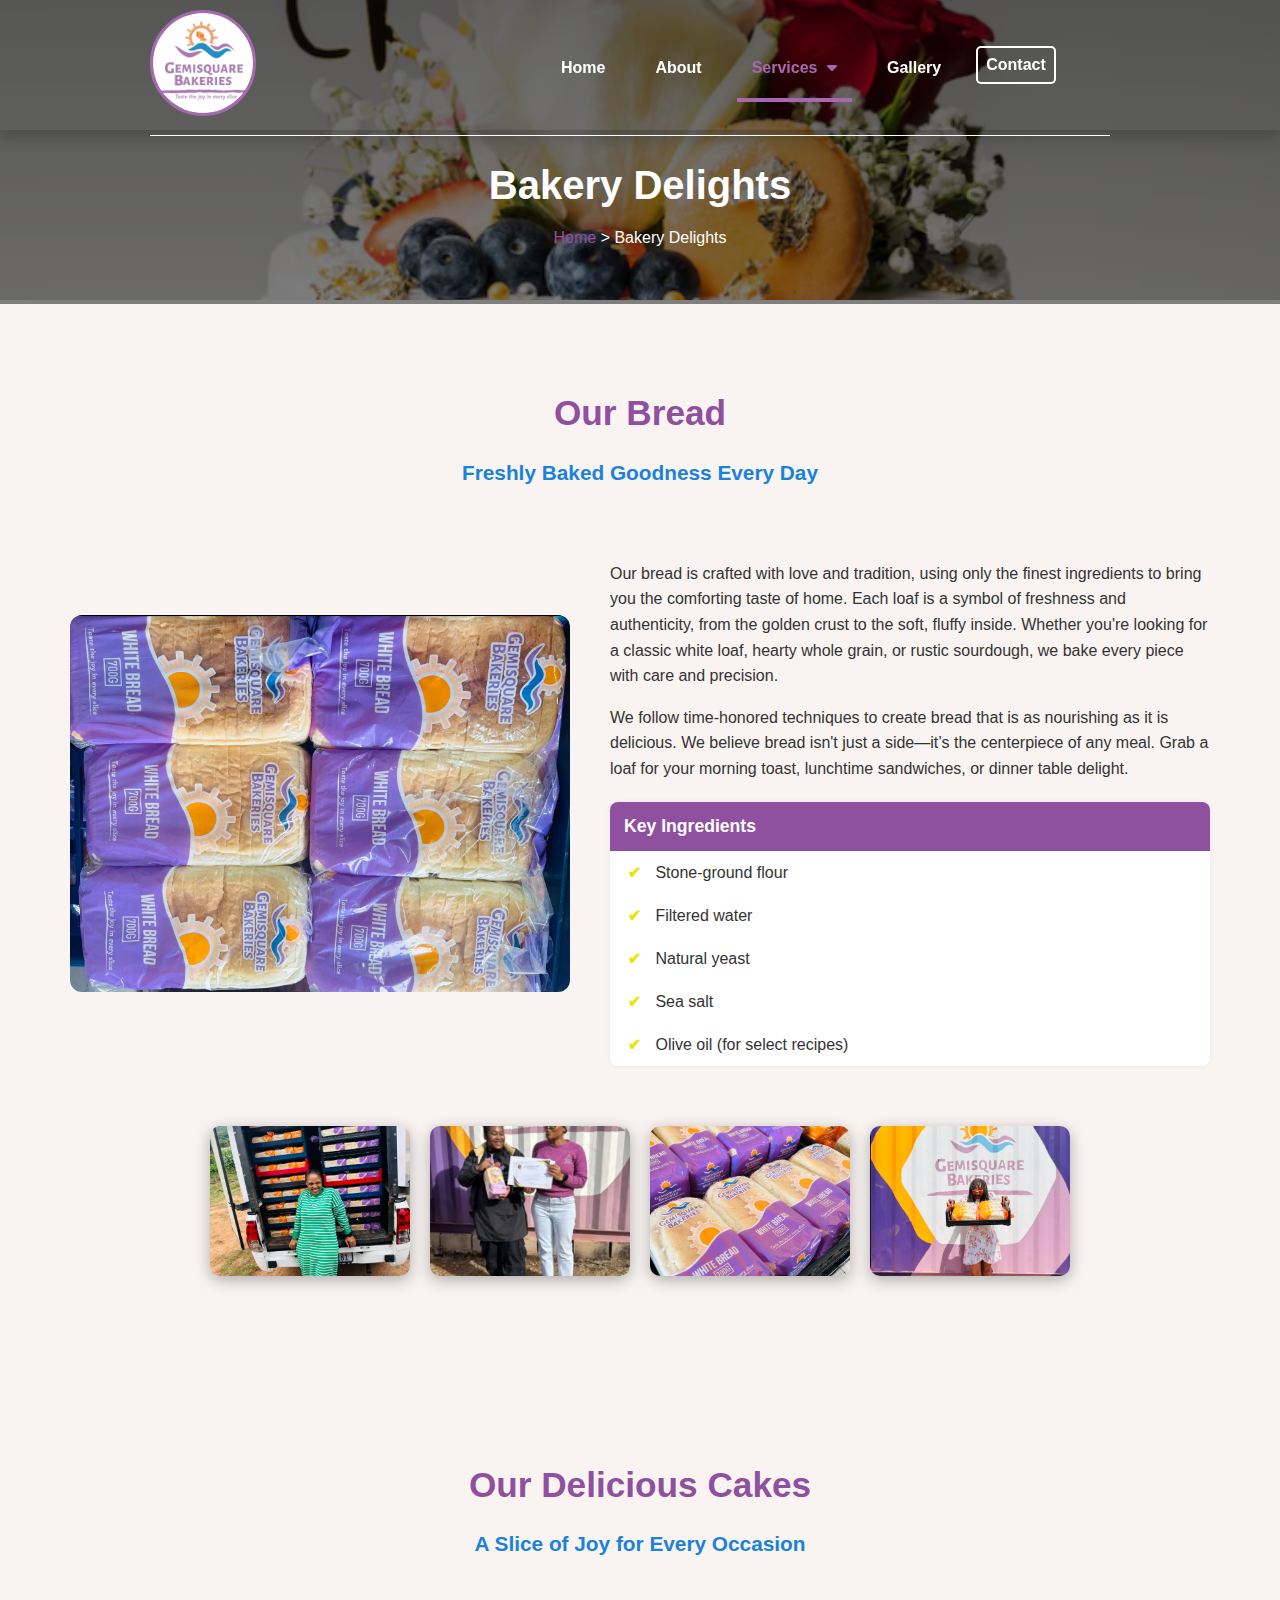
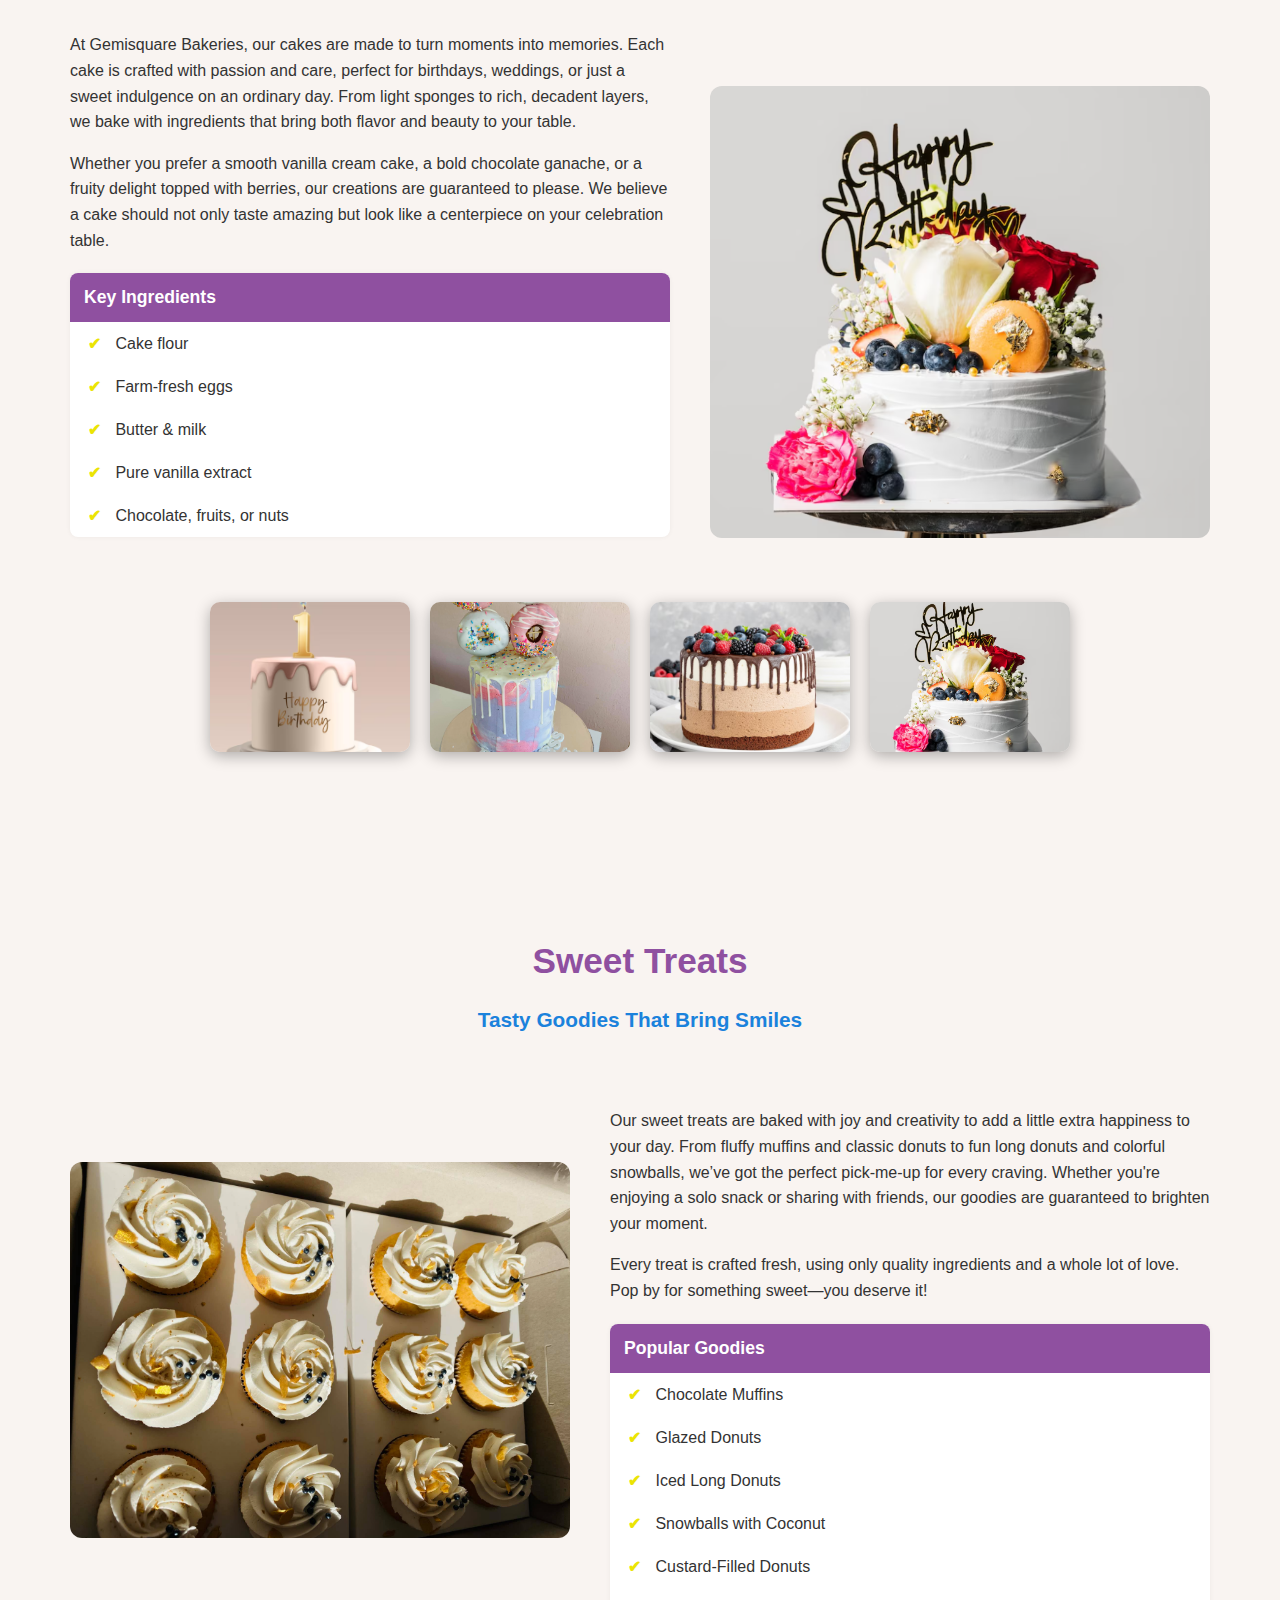
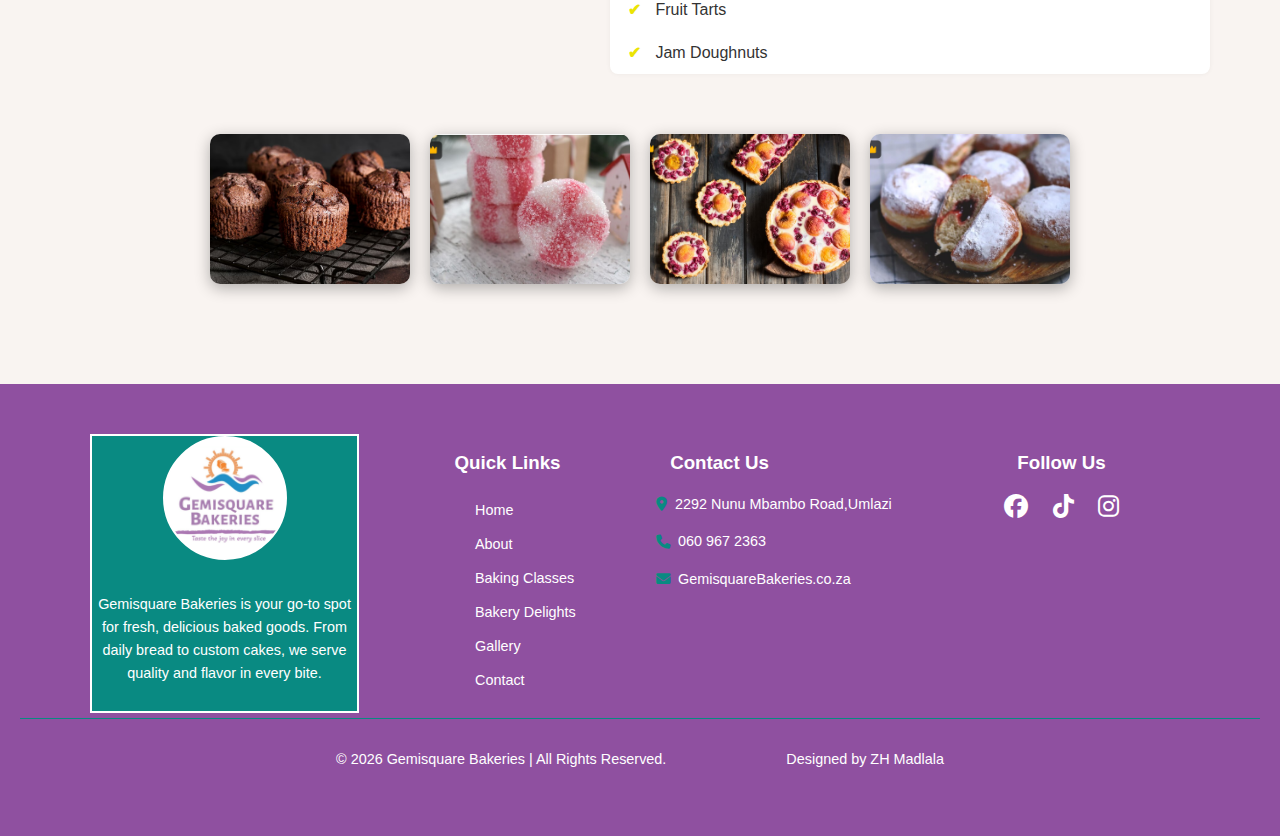
<file: Bakery.html>
<!DOCTYPE html>
<html lang="en">
<head>
    <meta charset="UTF-8">
    <meta name="viewport" content="width=device-width, initial-scale=1.0">
    <link href='https://unpkg.com/boxicons@2.1.4/css/boxicons.min.css' rel='stylesheet'>
    <link rel="stylesheet" href="https://cdnjs.cloudflare.com/ajax/libs/font-awesome/6.4.2/css/all.min.css">
    <title>Gemisquare Bakeries</title>
    <link rel="stylesheet" href="css/Main_Styles.css">
    <link rel="stylesheet" href="css/About.css">
    <link rel="stylesheet" href="css/baker.css">
</head>
<body>
    <!-- Navbar Start --->
    <header>
    <div class="nav-container">
        <div class="logo">
        <img src="img/logo.png" alt="logo" />
        </div>

        <!-- Checkbox hack -->
        <input type="checkbox" id="toggle" class="toggle-checkbox" />
        <label for="toggle" class="burger" id="burger">
        <i class='bx bx-menu'></i>
        </label>

        <nav class="navbar">
        <ul>
            <li><a href="index.html" >Home</a></li>
            <li><a href="About.html">About</a></li>
            <li class="dropdown">
            <a href="#" class="active">Services <i class="fas fa-caret-down"></i></a>
            <div class="dropdown-content">
                <a href="Bakery.html">Bakery Delights</a>
                <a href="Classes.html">Baking Classes</a>
            </div>
            </li>
            <li><a href="Gallery.html">Gallery</a></li>
            <li><a href="Contact.html" id="Contact">Contact</a></li>
        </ul>
        </nav>

        <div class="navbar-line"></div>
    </div>
    </header>
   <!--- Navbar End -->

    <!--Start Landing Page-->
    <div class="landingPage">
        <img src="img/Landing2.png" alt="Bakery Background">
        <h2>Bakery Delights</h2>
        <p><a href="index.html">Home</a> &gt; Bakery Delights</p>
    </div>
    <!--End Landing Page-->

    <!--Bakery Delights-->
    <div class="Bakery_Delights">
    <h2 class="section-title">Our Bread</h2>
    <h4 class="section-subtitle">Freshly Baked Goodness Every Day</h4>

    <div class="bread-section">
        <div class="bread-img">
        <img src="/img/Landing1.png" alt="Fresh bread assortment">
        </div>
        <div class="bread-text">
        <p>
            Our bread is crafted with love and tradition, using only the finest ingredients to bring you the comforting taste of home. 
            Each loaf is a symbol of freshness and authenticity, from the golden crust to the soft, fluffy inside. 
            Whether you're looking for a classic white loaf, hearty whole grain, or rustic sourdough, we bake every piece with care and precision.
        </p>
        <p>
            We follow time-honored techniques to create bread that is as nourishing as it is delicious. We believe bread isn't just a side—it’s the centerpiece of any meal. 
            Grab a loaf for your morning toast, lunchtime sandwiches, or dinner table delight.
        </p>

        <table class="ingredients-table">
        <thead>
            <tr><th>Key Ingredients</th></tr>
        </thead>
        <tbody>
            <tr><td><span class="tick">✔</span> Stone-ground flour</td></tr>
            <tr><td><span class="tick">✔</span> Filtered water</td></tr>
            <tr><td><span class="tick">✔</span> Natural yeast</td></tr>
            <tr><td><span class="tick">✔</span> Sea salt</td></tr>
            <tr><td><span class="tick">✔</span> Olive oil (for select recipes)</td></tr>
        </tbody>
        </table>

        </div>
    </div>

    <div class="bread-gallery">
        <img src="/img/why1.png" alt="Bread 1">
        <img src="/img/why2.png" alt="Bread 2">
        <img src="/img/why3.png" alt="Bread 3">
        <img src="/img/why5.png" alt="Bread 4">
    </div>

    </div>
    <!--Bakery Delights End-->

    <!--Bakery Cakes-->
    <div class="Bakery_Delights">
    <h2 class="section-title">Our Delicious Cakes</h2>
    <h4 class="section-subtitle">A Slice of Joy for Every Occasion</h4>

    <div class="bread-section cake-layout">
        <div class="bread-text">
        <p>
            At Gemisquare Bakeries, our cakes are made to turn moments into memories. Each cake is crafted with passion and care, perfect for birthdays, weddings, or just a sweet indulgence on an ordinary day.
            From light sponges to rich, decadent layers, we bake with ingredients that bring both flavor and beauty to your table.
        </p>
        <p>
            Whether you prefer a smooth vanilla cream cake, a bold chocolate ganache, or a fruity delight topped with berries, our creations are guaranteed to please.
            We believe a cake should not only taste amazing but look like a centerpiece on your celebration table.
        </p>

        <table class="ingredients-table">
            <thead>
            <tr><th>Key Ingredients</th></tr>
            </thead>
            <tbody>
            <tr><td><span class="tick">✔</span> Cake flour</td></tr>
            <tr><td><span class="tick">✔</span> Farm-fresh eggs</td></tr>
            <tr><td><span class="tick">✔</span> Butter & milk</td></tr>
            <tr><td><span class="tick">✔</span> Pure vanilla extract</td></tr>
            <tr><td><span class="tick">✔</span> Chocolate, fruits, or nuts</td></tr>
            </tbody>
        </table>
        </div>

        <div class="bread-img">
        <img src="/img/Landing2.png" alt="Delicious Cakes">
        </div>
    </div>

    <div class="bread-gallery">
        <img src="/img/c1.png" alt="Cake 1">
        <img src="/img/cake2.png" alt="Cake 2">
        <img src="/img/c3.png" alt="Cake 3">
        <img src="/img/Landing2.png" alt="Cake 4">
    </div>
    </div>
    <!--Bakery Cakes End-->

    <!--Bakery Sweet Treats-->
    <div class="Bakery_Delights">
    <h2 class="section-title">Sweet Treats</h2>
    <h4 class="section-subtitle">Tasty Goodies That Bring Smiles</h4>

    <div class="bread-section">
        <div class="bread-img">
        <img src="/img/Landing3.png" alt="Assorted Sweet Treats">
        </div>
        <div class="bread-text">
        <p>
            Our sweet treats are baked with joy and creativity to add a little extra happiness to your day.
            From fluffy muffins and classic donuts to fun long donuts and colorful snowballs, we’ve got the perfect pick-me-up for every craving.
            Whether you're enjoying a solo snack or sharing with friends, our goodies are guaranteed to brighten your moment.
        </p>
        <p>
            Every treat is crafted fresh, using only quality ingredients and a whole lot of love.
            Pop by for something sweet—you deserve it!
        </p>

        <table class="ingredients-table">
            <thead>
            <tr><th>Popular Goodies</th></tr>
            </thead>
            <tbody>
            <tr><td><span class="tick">✔</span> Chocolate Muffins</td></tr>
            <tr><td><span class="tick">✔</span> Glazed Donuts</td></tr>
            <tr><td><span class="tick">✔</span> Iced Long Donuts</td></tr>
            <tr><td><span class="tick">✔</span> Snowballs with Coconut</td></tr>
            <tr><td><span class="tick">✔</span> Custard-Filled Donuts</td></tr>
            <tr><td><span class="tick">✔</span> Fruit Tarts</td></tr>
            <tr><td><span class="tick">✔</span> Jam Doughnuts</td></tr>
            </tbody>
        </table>
        </div>
    </div>

    <div class="bread-gallery">
        <img src="/img/d1.png" alt="Treat 1">
        <img src="/img/d2.png" alt="Treat 2">
        <img src="/img/d3.png" alt="Treat 3">
        <img src="/img/d4.png" alt="Treat 4">
    </div>
    </div>
    <!--Bakery Sweet Treats End-->

<!-- Footer Section Start-->
    <footer class="footer">
        <div class="footer-container">
            <div class="footer-about">
                <img src="img/logo.png" alt="Siphalaphala Salon Logo">
                <p>
                    Gemisquare Bakeries is your go-to spot for fresh, delicious baked goods. From daily bread to custom cakes, we serve quality and flavor in every bite.
                </p>
            </div>

            <div class="footer-links">
                <h3>Quick Links</h3>
                <ul>
                    <li><a href="index.html">Home</a></li>
                    <li><a href="About.html">About</a></li>
                    <li><a href="Classes.html">Baking Classes</a></li>
                    <li><a href="Bakery.html">Bakery Delights</a></li>
                    <li><a href="Gallery.html">Gallery</a></li>
                    <li><a href="Contact.html">Contact</a></li>
                </ul>
            </div>

            <div class="footer-contact">
                <h3>Contact Us</h3>
                <p><i class="fas fa-map-marker-alt"></i> 2292 Nunu Mbambo Road,Umlazi</p>
                <p><i class="fas fa-phone"></i> 060 967 2363</p>
                <p><i class="fas fa-envelope"></i> GemisquareBakeries.co.za</p>
            </div>

            <div class="footer-social">
                <h3>Follow Us</h3>
                <a href="https://web.facebook.com/profile.php?id=100057523265902" target="_blank"><i class="fab fa-facebook"></i></a>
                <a href="http://tiktok.com/@gemisquarebakery" target="_blank"><i class="fab fa-tiktok"></i></a>
                <a href="https://www.instagram.com/gemisquarebakeries/" target="_blank"><i class="fab fa-instagram"></i></a>
            </div>
        </div>

        <div class="footer-bottom">
            <p>&copy; <span id="year"></span> Gemisquare Bakeries | All Rights Reserved.</p>
            <p id="design">Designed by ZH Madlala</p>
        </div>
        
        <a href="#" class="back-to-top">
            <i class="fas fa-arrow-up"></i>
        </a>
        <script>
                  // Show/hide back-to-top button on scroll
        const backToTopButton = document.querySelector(".back-to-top");

        window.addEventListener("scroll", () => {
            if (window.scrollY > 300) {
            backToTopButton.style.display = "block";
            } else {
            backToTopButton.style.display = "none";
            }
        });

    // Scroll to top on click
    backToTopButton.addEventListener("click", (e) => {
        e.preventDefault();
        window.scrollTo({ top: 0, behavior: 'smooth' });
    });
            window.addEventListener('scroll', function () {
                const header = document.querySelector('header');
                header.classList.toggle('scrolled', window.scrollY > 50);
            });
            // Set current year
            document.getElementById("year").textContent = new Date().getFullYear();
        </script>
    </footer>
    <!-- Footer Section End-->  
<script src="js/Main_js.js"></script> 
   
</body>
</html>
</file>
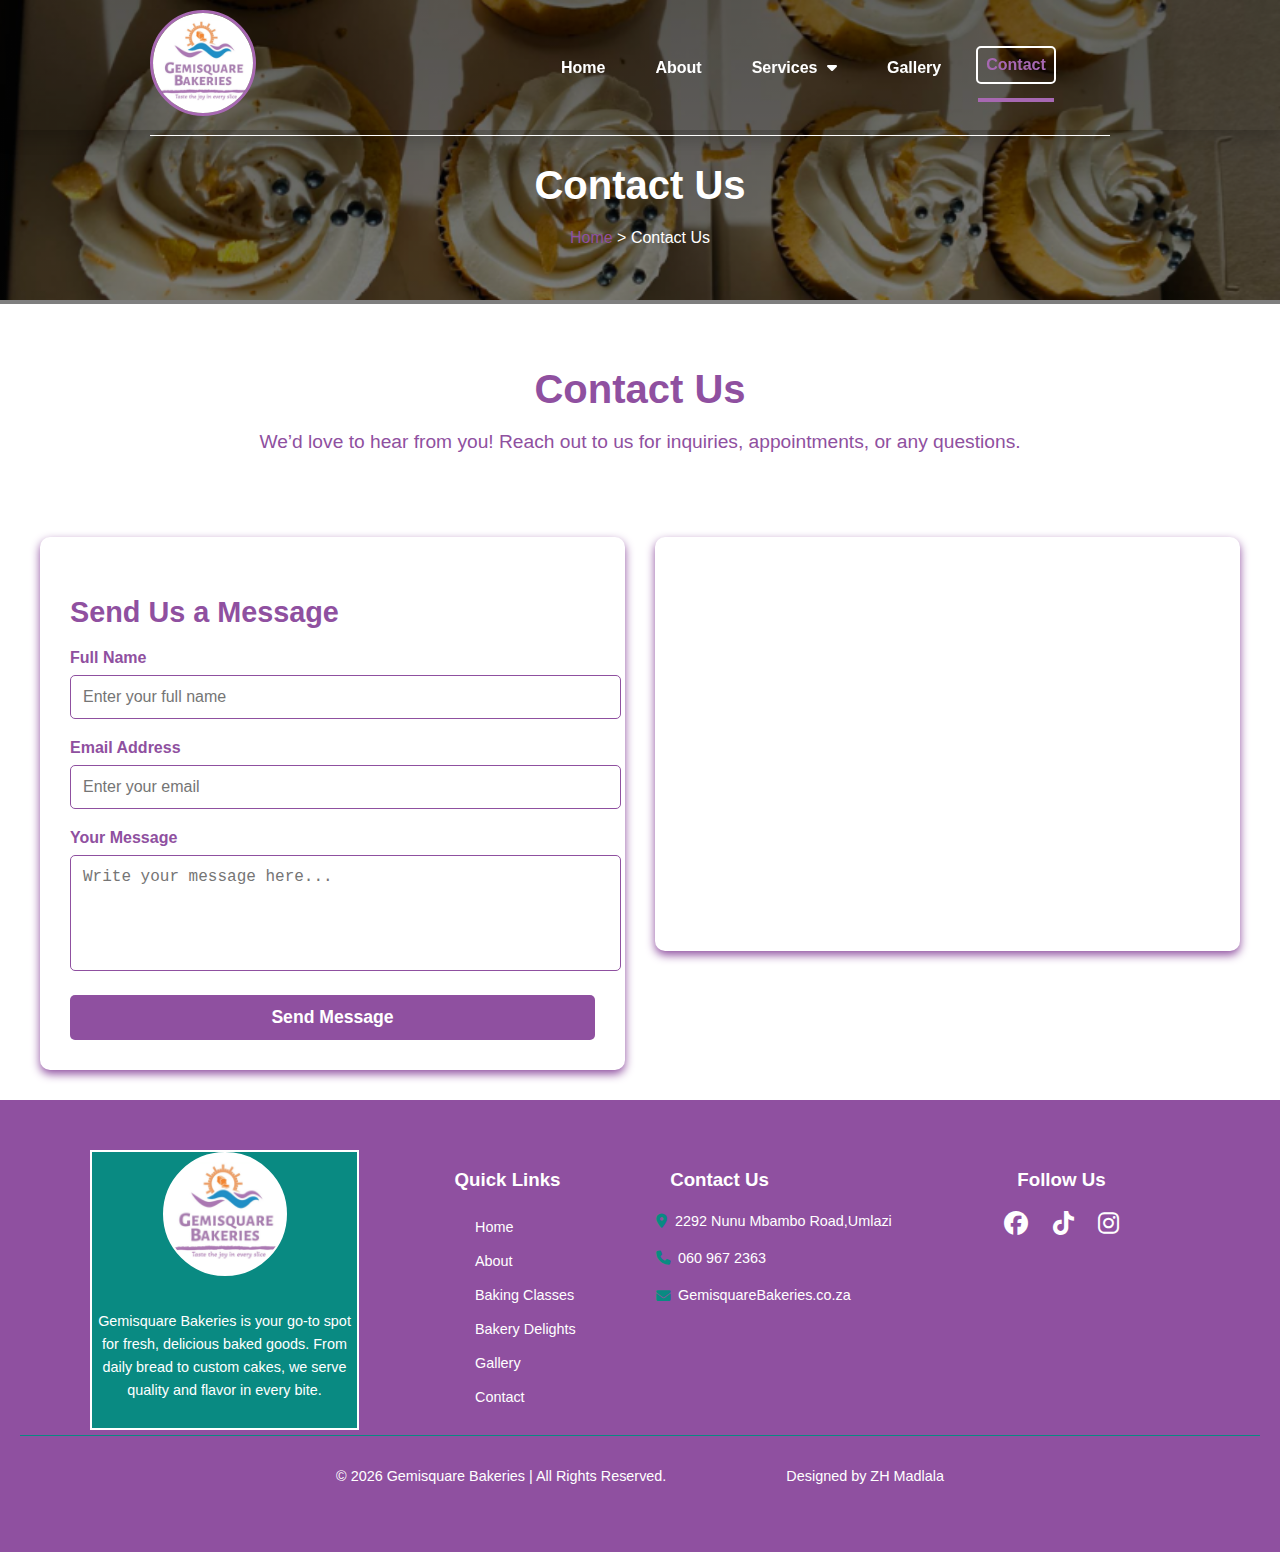
<file: Contact.html>
<!DOCTYPE html>
<html lang="en">
<head>
    <meta charset="UTF-8">
    <meta name="viewport" content="width=device-width, initial-scale=1.0">
    <link href='https://unpkg.com/boxicons@2.1.4/css/boxicons.min.css' rel='stylesheet'>
    <link rel="stylesheet" href="https://cdnjs.cloudflare.com/ajax/libs/font-awesome/6.4.2/css/all.min.css">
    <title>Gemisquare Bakeries</title>
    <link rel="stylesheet" href="css/Main_Styles.css">
    <link rel="stylesheet" href="css/About.css">
    <link rel="stylesheet" href="css/Contact.css">
    
</head>
<body>
    <!-- Navbar Start --->
    <header>
    <div class="nav-container">
        <div class="logo">
        <img src="img/logo.png" alt="logo" />
        </div>

        <!-- Checkbox hack -->
        <input type="checkbox" id="toggle" class="toggle-checkbox" />
        <label for="toggle" class="burger" id="burger">
        <i class='bx bx-menu'></i>
        </label>

        <nav class="navbar">
        <ul>
            <li><a href="index.html" >Home</a></li>
            <li><a href="About.html">About</a></li>
            <li class="dropdown">
            <a href="#">Services <i class="fas fa-caret-down"></i></a>
            <div class="dropdown-content">
                <a href="Bakery.html">Bakery Delights</a>
                <a href="Classes.html">Baking Classes</a>
            </div>
            </li>
            <li><a href="Gallery.html">Gallery</a></li>
            <li><a href="Contact.html" id="Contact" class="active">Contact</a></li>
        </ul>
        </nav>

        <div class="navbar-line"></div>
    </div>
    </header>
    <!--- Navbar End -->

    <!--Start Landing Page-->
    <div class="landingPage">
        <img src="img/Landing3.png" alt="Bakery Background">
        <h2>Contact Us</h2>
        <p><a href="index.html">Home</a> &gt; Contact Us</p>
    </div>
    <!--End Landing Page-->

    <!-- Contact Start -->
    <div class="contact_section">
        <h2>Contact Us</h2>
        <p id="cont_p">We’d love to hear from you! Reach out to us for inquiries, appointments, or any questions.</p>
        <div class="animated-line"><div class="moving-dot"></div></div>

        <div class="contact_container">
            <!-- Contact Form -->
            <div class="contact_form">
                <h3>Send Us a Message</h3>
                <form action="#" method="post">
                    <div class="form_group">
                        <label for="name">Full Name</label>
                        <input type="text" id="name" name="name" placeholder="Enter your full name" required>
                    </div>

                    <div class="form_group">
                        <label for="email">Email Address</label>
                        <input type="email" id="email" name="email" placeholder="Enter your email" required>
                    </div>

                    <div class="form_group">
                        <label for="message">Your Message</label>
                        <textarea id="message" name="message" placeholder="Write your message here..." rows="5" required></textarea>
                    </div>

                    <button type="submit" class="submit_btn">Send Message</button>
                </form>
            </div>

            <!-- Map Section -->
            <div class="contact_map">
                <iframe src="https://www.google.com/maps/embed?pb=!1m18!1m12!1m3!1d1128.6176547731802!2d30.
                84265674761253!3d-30.07391995177922!2m3!1f0!2f0!3f0!3m2!1i1024!2i768!4f13.1!3m3!1m2!1s0x1ef
                64da219471a05%3A0x5335cef654b8acb2!2sNunu%20Mbambo%20Avenue%2C%20Illovo%20North%2C%204150!5
                e1!3m2!1sen!2sza!4v1746848955146!5m2!1sen!2sza" width="600" height="450" style="border:0;" 
                allowfullscreen="" loading="lazy" referrerpolicy="no-referrer-when-downgrade">
                </iframe>
            </div>
        </div>
    </div>
    <!-- Contact End -->



<!-- Footer Section Start-->
    <footer class="footer">
        <div class="footer-container">
            <div class="footer-about">
                <img src="img/logo.png" alt="Siphalaphala Salon Logo">
                <p>
                    Gemisquare Bakeries is your go-to spot for fresh, delicious baked goods. From daily bread to custom cakes, we serve quality and flavor in every bite.
                </p>
            </div>

            <div class="footer-links">
                <h3>Quick Links</h3>
                <ul>
                    <li><a href="index.html">Home</a></li>
                    <li><a href="About.html">About</a></li>
                    <li><a href="Classes.html">Baking Classes</a></li>
                    <li><a href="Bakery.html">Bakery Delights</a></li>
                    <li><a href="Gallery.html">Gallery</a></li>
                    <li><a href="Contact.html">Contact</a></li>
                </ul>
            </div>

            <div class="footer-contact">
                <h3>Contact Us</h3>
                <p><i class="fas fa-map-marker-alt"></i> 2292 Nunu Mbambo Road,Umlazi</p>
                <p><i class="fas fa-phone"></i> 060 967 2363</p>
                <p><i class="fas fa-envelope"></i> GemisquareBakeries.co.za</p>
            </div>

            <div class="footer-social">
                <h3>Follow Us</h3>
                <a href="https://web.facebook.com/profile.php?id=100057523265902" target="_blank"><i class="fab fa-facebook"></i></a>
                <a href="http://tiktok.com/@gemisquarebakery" target="_blank"><i class="fab fa-tiktok"></i></a>
                <a href="https://www.instagram.com/gemisquarebakeries/" target="_blank"><i class="fab fa-instagram"></i></a>
            </div>
        </div>

        <div class="footer-bottom">
            <p>&copy; <span id="year"></span> Gemisquare Bakeries | All Rights Reserved.</p>
            <p id="design">Designed by ZH Madlala</p>
        </div>
        
        <a href="#" class="back-to-top">
            <i class="fas fa-arrow-up"></i>
        </a>
        <script>
                  // Show/hide back-to-top button on scroll
        const backToTopButton = document.querySelector(".back-to-top");

        window.addEventListener("scroll", () => {
            if (window.scrollY > 300) {
            backToTopButton.style.display = "block";
            } else {
            backToTopButton.style.display = "none";
            }
        });

    // Scroll to top on click
    backToTopButton.addEventListener("click", (e) => {
        e.preventDefault();
        window.scrollTo({ top: 0, behavior: 'smooth' });
    });
            window.addEventListener('scroll', function () {
                const header = document.querySelector('header');
                header.classList.toggle('scrolled', window.scrollY > 50);
            });
            // Set current year
            document.getElementById("year").textContent = new Date().getFullYear();
        </script>
    </footer>
    <!-- Footer Section End-->  
<script src="/js/Main_js.js"></script> 
   
</body>
</html>
</file>
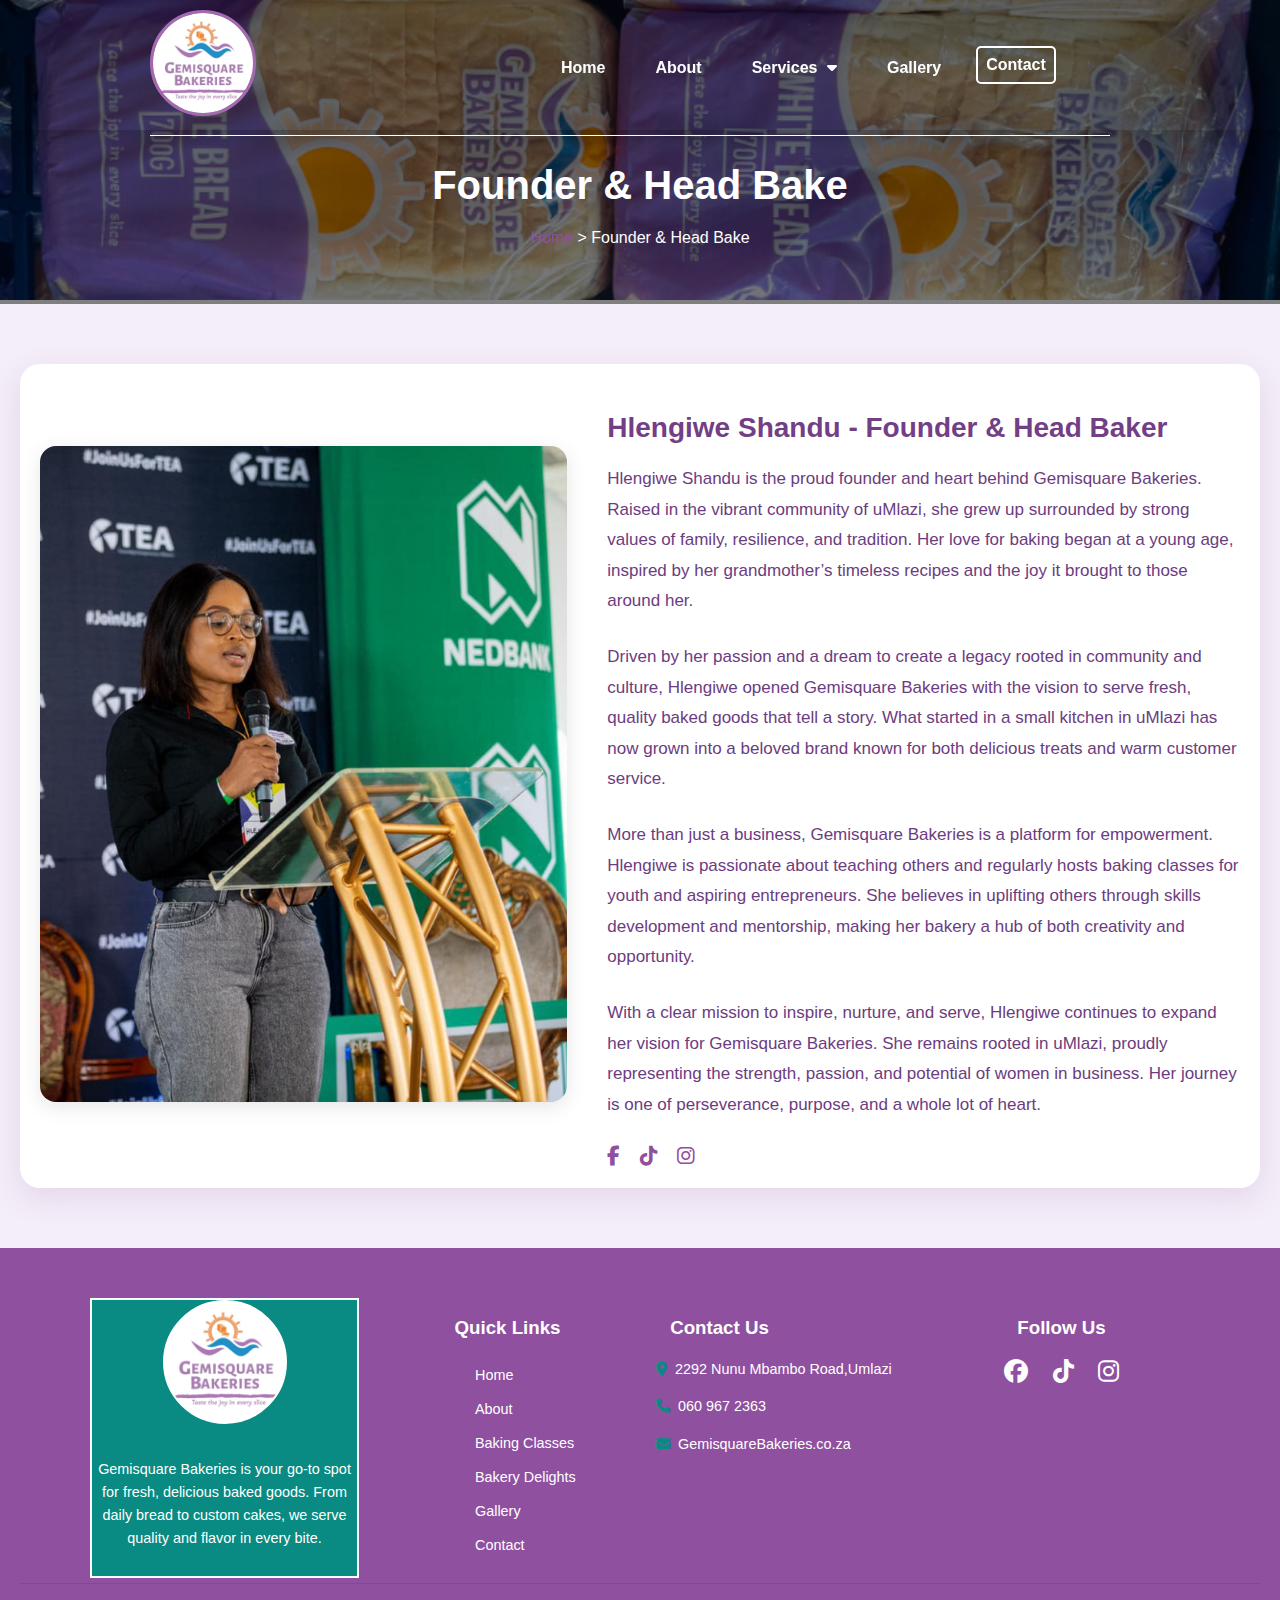
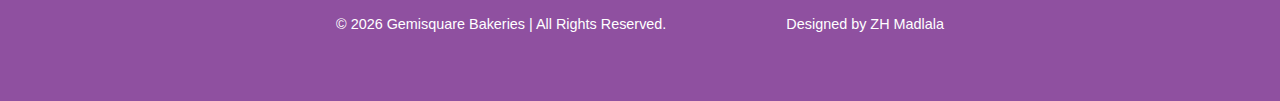
<file: founder.html>
<!DOCTYPE html>
<html lang="en">
<head>
    <meta charset="UTF-8">
    <meta name="viewport" content="width=device-width, initial-scale=1.0">
    <link href='https://unpkg.com/boxicons@2.1.4/css/boxicons.min.css' rel='stylesheet'>
    <link rel="stylesheet" href="https://cdnjs.cloudflare.com/ajax/libs/font-awesome/6.4.2/css/all.min.css">
    <title>Gemisquare Bakeries</title>
    <link rel="stylesheet" href="css/Main_Styles.css">
    <link rel="stylesheet" href="css/About.css">
    <link rel="stylesheet" href="css/Founder.css">
</head>
<body>
    <!-- Navbar Start -->
    <header>
        <div class="nav-container">
            <div class="logo">
                <img src="img/logo.png" alt="logo">
            </div>

            <div class="navbar">
                <ul>
                    <li><a href="index.html">Home</a></li>
                    <li><a href="About.html">About</a></li>
                    <li class="dropdown">
                        <a href="#" >Services <i class="fas fa-caret-down"></i></a>
                        <div class="dropdown-content">
                            <a href="Bakery.html">Bakery Delights</a>
                            <a href="Classes.html">Baking Classes</a>
                        </div>
                    </li>
                    <li><a href="Gallery.html">Gallery</a></li>
                    <li><a href="Contact.html" id="Contact">Contact</a></li>
                </ul>
            </div>
            <div class="navbar-line"></div>
        </div>
    </header>
    <!-- Navbar End -->

    <!--Start Landing Page-->
    <div class="landingPage">
        <img src="img/Landing1.png" alt="Bakery Background">
        <h2>Founder & Head Bake</h2>
        <p><a href="index.html">Home</a> &gt; Founder & Head Bake</p>
    </div>
    <!--End Landing Page-->

    <!-- Founder Section Start -->
    <section class="founder-section">
        <div class="founder-container">
            <div class="founder-image">
                <img src="img/blog1.png" alt="Founder Hlengiwe Shandu">
            </div>
            <div class="founder-content">
                <h3>Hlengiwe Shandu - Founder & Head Baker</h3>
                <p>
                    Hlengiwe Shandu is the proud founder and heart behind Gemisquare Bakeries. Raised in the vibrant community of uMlazi, she grew up surrounded by strong values of family, resilience, and tradition. Her love for baking began at a young age, inspired by her grandmother’s timeless recipes and the joy it brought to those around her.
                </p>
                <p>
                    Driven by her passion and a dream to create a legacy rooted in community and culture, Hlengiwe opened Gemisquare Bakeries with the vision to serve fresh, quality baked goods that tell a story. What started in a small kitchen in uMlazi has now grown into a beloved brand known for both delicious treats and warm customer service.
                </p>
                <p>
                    More than just a business, Gemisquare Bakeries is a platform for empowerment. Hlengiwe is passionate about teaching others and regularly hosts baking classes for youth and aspiring entrepreneurs. She believes in uplifting others through skills development and mentorship, making her bakery a hub of both creativity and opportunity.
                </p>
                <p>
                    With a clear mission to inspire, nurture, and serve, Hlengiwe continues to expand her vision for Gemisquare Bakeries. She remains rooted in uMlazi, proudly representing the strength, passion, and potential of women in business. Her journey is one of perseverance, purpose, and a whole lot of heart.
                </p>

                <div class="social-icons">
                    <a href="https://web.facebook.com/profile.php?id=100057523265902" target="_blank"><i class="fab fa-facebook-f"></i></a>
                    <a href="http://tiktok.com/@gemisquarebakery" target="_blank"><i class="fab fa-tiktok"></i></a>
                    <a href="https://www.instagram.com/gemisquarebakeries/" target="_blank"><i class="fab fa-instagram"></i></a>
                </div>
            </div>
        </div>
    </section>
    <!-- Founder Section End -->

    <!-- Footer Section Start-->
    <footer class="footer">
        <div class="footer-container">
            <div class="footer-about">
                <img src="img/logo.png" alt="Siphalaphala Salon Logo">
                <p>
                    Gemisquare Bakeries is your go-to spot for fresh, delicious baked goods. From daily bread to custom cakes, we serve quality and flavor in every bite.
                </p>
            </div>

            <div class="footer-links">
                <h3>Quick Links</h3>
                <ul>
                    <li><a href="index.html">Home</a></li>
                    <li><a href="About.html">About</a></li>
                    <li><a href="Classes.html">Baking Classes</a></li>
                    <li><a href="Products.html">Bakery Delights</a></li>
                    <li><a href="Gallery.html">Gallery</a></li>
                    <li><a href="Contact.html">Contact</a></li>
                </ul>
            </div>

            <div class="footer-contact">
                <h3>Contact Us</h3>
                <p><i class="fas fa-map-marker-alt"></i> 2292 Nunu Mbambo Road,Umlazi</p>
                <p><i class="fas fa-phone"></i> 060 967 2363</p>
                <p><i class="fas fa-envelope"></i> GemisquareBakeries.co.za</p>
            </div>

            <div class="footer-social">
                <h3>Follow Us</h3>
                <a href="https://web.facebook.com/profile.php?id=100057523265902" target="_blank"><i class="fab fa-facebook"></i></a>
                <a href="http://tiktok.com/@gemisquarebakery" target="_blank"><i class="fab fa-tiktok"></i></a>
                <a href="https://www.instagram.com/gemisquarebakeries/" target="_blank"><i class="fab fa-instagram"></i></a>
            </div>
        </div>

        <div class="footer-bottom">
            <p>&copy; <span id="year"></span> Gemisquare Bakeries | All Rights Reserved.</p>
            <p id="design">Designed by ZH Madlala</p>
        </div>
        
        <a href="#" class="back-to-top">
            <i class="fas fa-arrow-up"></i>
        </a>
        <script>
                  // Show/hide back-to-top button on scroll
        const backToTopButton = document.querySelector(".back-to-top");

        window.addEventListener("scroll", () => {
            if (window.scrollY > 300) {
            backToTopButton.style.display = "block";
            } else {
            backToTopButton.style.display = "none";
            }
        });

    // Scroll to top on click
    backToTopButton.addEventListener("click", (e) => {
        e.preventDefault();
        window.scrollTo({ top: 0, behavior: 'smooth' });
    });
            window.addEventListener('scroll', function () {
                const header = document.querySelector('header');
                header.classList.toggle('scrolled', window.scrollY > 50);
            });
            // Set current year
            document.getElementById("year").textContent = new Date().getFullYear();
        </script>
    </footer>
    <!-- Footer Section End-->  

<script src="/js/Main_js.js"></script> 
   
</body>
</html>
</file>
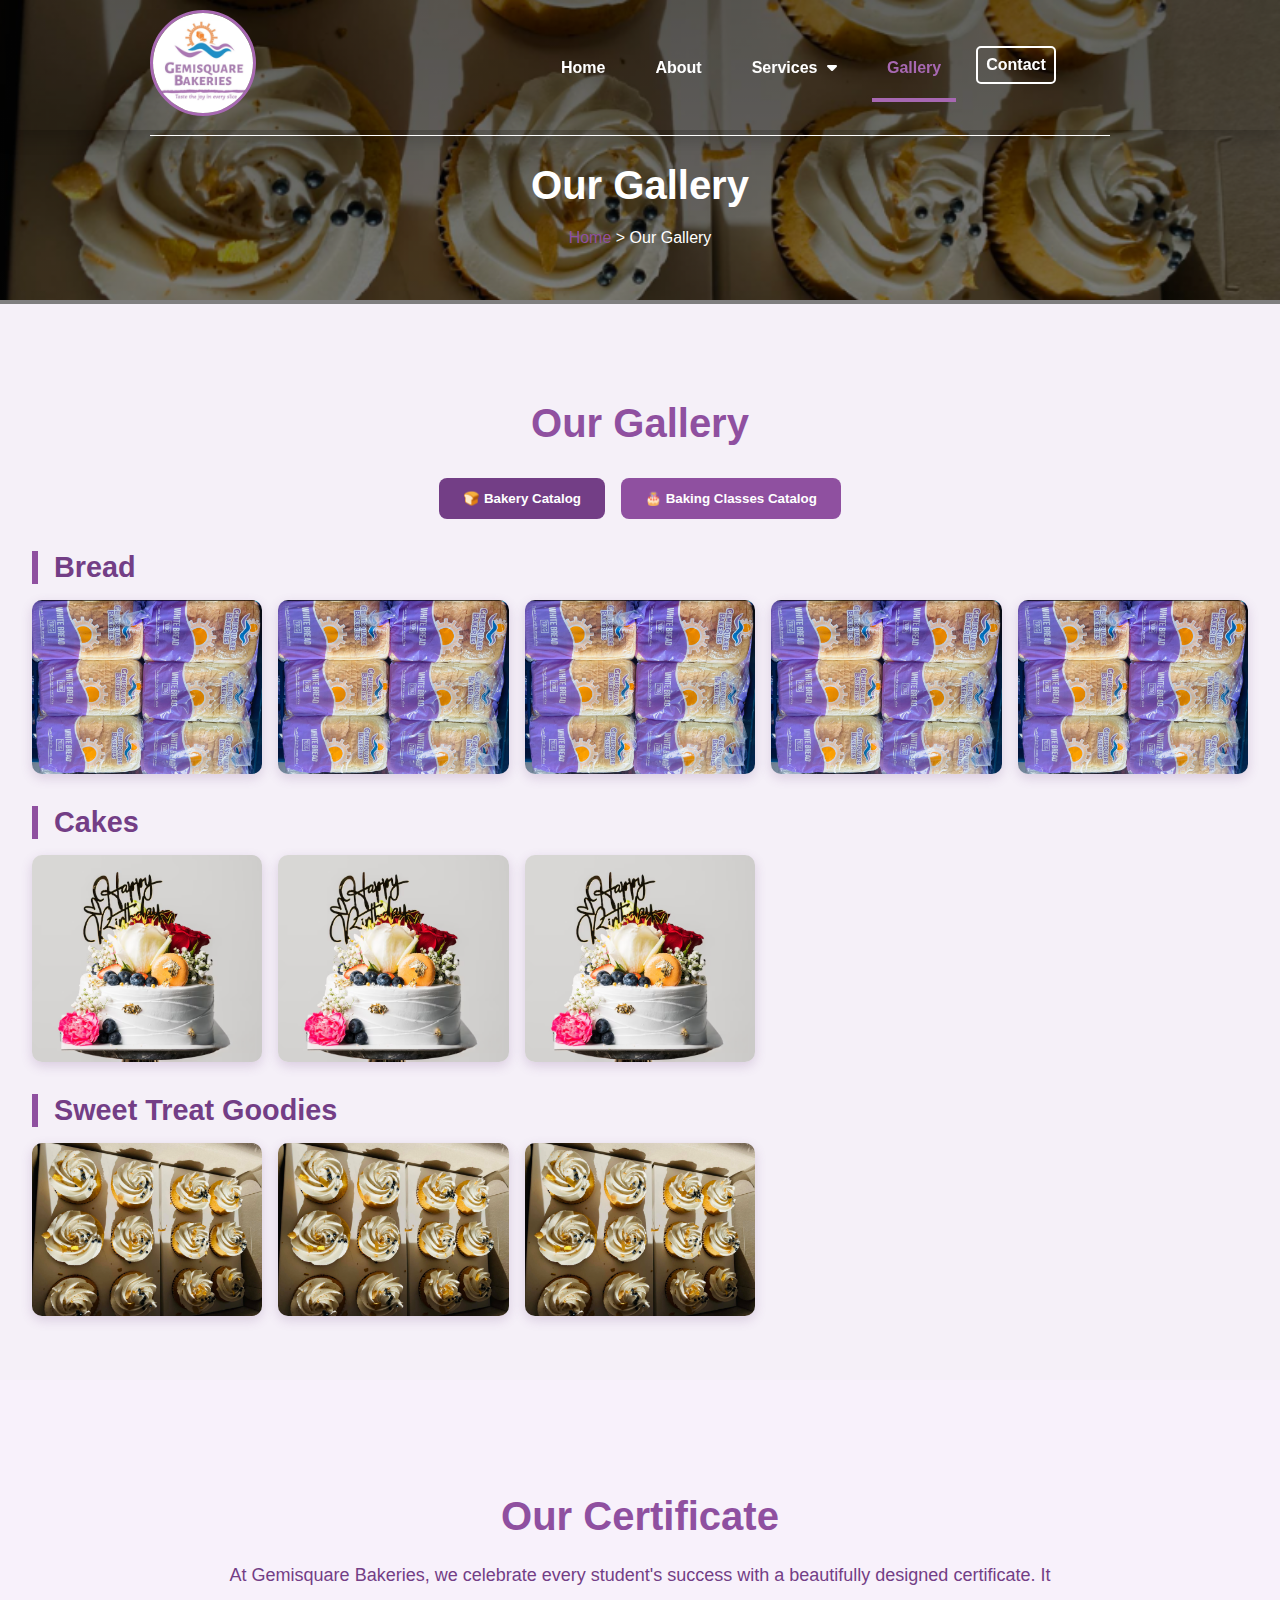
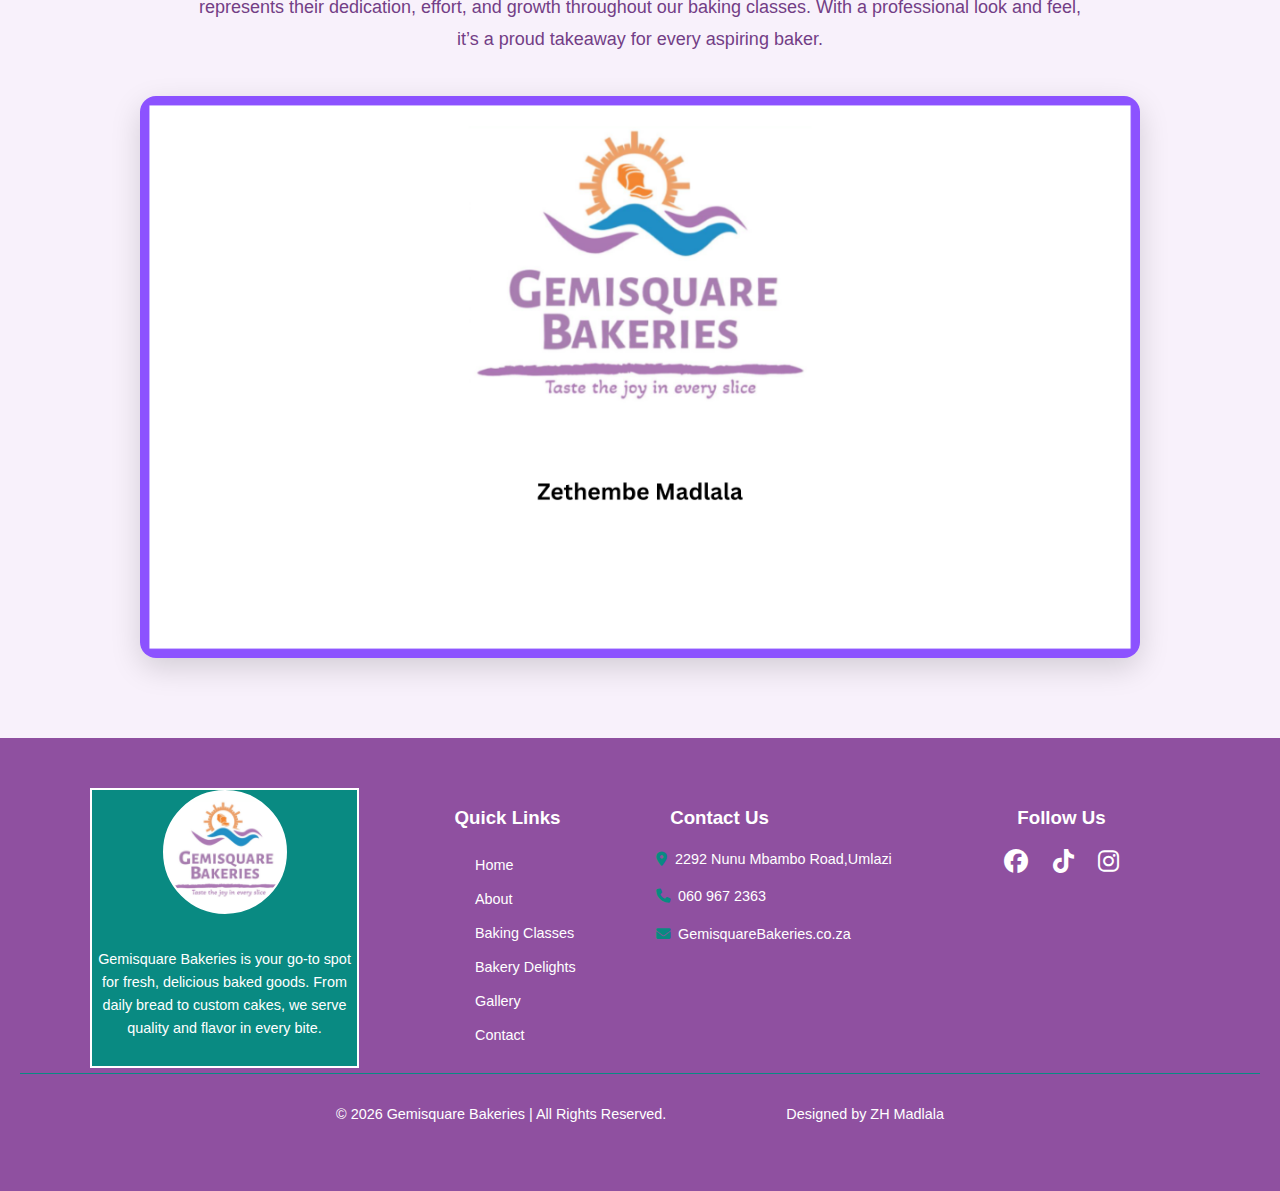
<file: Gallery.html>
<!DOCTYPE html>
<html lang="en">
<head>
    <meta charset="UTF-8">
    <meta name="viewport" content="width=device-width, initial-scale=1.0">
    <link href='https://unpkg.com/boxicons@2.1.4/css/boxicons.min.css' rel='stylesheet'>
    <link rel="stylesheet" href="https://cdnjs.cloudflare.com/ajax/libs/font-awesome/6.4.2/css/all.min.css">
    <title>Gemisquare Bakeries</title>
    <link rel="stylesheet" href="css/Main_Styles.css">
    <link rel="stylesheet" href="css/About.css">
    <link rel="stylesheet" href="css/classes.css">
    <link rel="stylesheet" href="css/baker.css">
    <link rel="stylesheet" href="css/Gallery.css">
</head>
<body>
<!-- Navbar Start --->
    <header>
    <div class="nav-container">
        <div class="logo">
        <img src="img/logo.png" alt="logo" />
        </div>

        <!-- Checkbox hack -->
        <input type="checkbox" id="toggle" class="toggle-checkbox" />
        <label for="toggle" class="burger" id="burger">
        <i class='bx bx-menu'></i>
        </label>

        <nav class="navbar">
        <ul>
            <li><a href="index.html" >Home</a></li>
            <li><a href="About.html">About</a></li>
            <li class="dropdown">
            <a href="#">Services <i class="fas fa-caret-down"></i></a>
            <div class="dropdown-content">
                <a href="Bakery.html">Bakery Delights</a>
                <a href="Classes.html">Baking Classes</a>
            </div>
            </li>
            <li><a href="Gallery.html" class="active">Gallery</a></li>
            <li><a href="Contact.html" id="Contact" >Contact</a></li>
        </ul>
        </nav>

        <div class="navbar-line"></div>
    </div>
    </header>
    <!--- Navbar End -->

    <!--Start Landing Page-->
    <div class="landingPage">
        <img src="img/Landing3.png" alt="Bakery Background">
        <h2>Our Gallery</h2>
        <p><a href="index.html">Home</a> &gt; Our Gallery</p>
    </div>
    <!--End Landing Page-->

    <!-- Gallery Start -->
    <section class="gallery-section">
    <h2 class="gallery-title">Our Gallery</h2>

    <div class="menu-tabs">
        <button class="tab active" data-category="Bakery">🍞 <b>Bakery Catalog</b></button>
        <button class="tab" data-category="Luxe_Range">🎂 <b>Baking Classes Catalog</b></button>
    </div>

    <div class="gallery-content">
        <!-- Bakery Catalog -->
        <div class="tab-content active" id="Bakery">
        <h3 class="category-title">Bread</h3>
        <div class="image-grid">
            <img src="img/Landing1.png" alt="Bread 1">
            <img src="img/Landing1.png" alt="Bread 2">
            <img src="img/Landing1.png" alt="Bread 3">
            <img src="img/Landing1.png" alt="Bread 4">
            <img src="img/Landing1.png" alt="Bread 5">
        </div>

        <h3 class="category-title">Cakes</h3>
        <div class="image-grid">
            <img src="img/Landing2.png" alt="Cake 1">
            <img src="img/Landing2.png" alt="Cake 2">
            <img src="img/Landing2.png" alt="Cake 3">
        </div>

        <h3 class="category-title">Sweet Treat Goodies</h3>
        <div class="image-grid">
            <img src="img/Landing3.png" alt="Treat 1">
            <img src="img/Landing3.png" alt="Treat 2">
            <img src="img/Landing3.png" alt="Treat 3">
        </div>
        </div>

        <!-- Baking Classes Catalog -->
        <div class="tab-content" id="Luxe_Range">
        <h3 class="category-title">Classes</h3>
        <div class="image-grid">
            <img src="img/cla1.png" alt="Class 1">
            <img src="img/cla2.png" alt="Class 2">
            <img src="img/cla3.png" alt="Class 3">
        </div>

        <h3 class="category-title">Passed Students</h3>
        <div class="image-grid">
            <img src="img/stu1.png" alt="Student 1">
            <img src="img/stu2.png" alt="Student 2">
            <img src="img/stu3.png" alt="Student 3">
        </div>
        </div>
    </div>

        <script>
        document.addEventListener("DOMContentLoaded", function () {
            const tabs = document.querySelectorAll(".tab");
            const tabContents = document.querySelectorAll(".tab-content");

            tabs.forEach((tab) => {
            tab.addEventListener("click", () => {
                // Remove active class from all tabs
                tabs.forEach((btn) => btn.classList.remove("active"));
                // Add active class to clicked tab
                tab.classList.add("active");

                const targetId = tab.getAttribute("data-category");

                // Show corresponding content and hide others
                tabContents.forEach((content) => {
                if (content.id === targetId) {
                    content.classList.add("active");
                } else {
                    content.classList.remove("active");
                }
                });
            });
            });
        });
        </script>

    </section>
    <!-- Gallery End -->

    <!--Certificate Start-->
    <section class="certificate-full-section slide-up">
    <div class="certificate-wrapper">
        <h2>Our Certificate</h2>
        <p class="certificate-description">
        At Gemisquare Bakeries, we celebrate every student's success with a beautifully designed certificate. It represents their dedication, effort, and growth throughout our baking classes. With a professional look and feel, it’s a proud takeaway for every aspiring baker.
        </p>
        <div class="certificate-image-wrapper">
        <img src="img/cert.png" alt="Gemisquare Certificate">
        </div>
    </div>
    </section>
    <!--Certificate End-->

    <!-- Footer Section Start-->
    <footer class="footer">
        <div class="footer-container">
            <div class="footer-about">
                <img src="img/logo.png" alt="Siphalaphala Salon Logo">
                <p>
                    Gemisquare Bakeries is your go-to spot for fresh, delicious baked goods. From daily bread to custom cakes, we serve quality and flavor in every bite.
                </p>
            </div>

            <div class="footer-links">
                <h3>Quick Links</h3>
                <ul>
                    <li><a href="index.html">Home</a></li>
                    <li><a href="About.html">About</a></li>
                    <li><a href="Classes.html">Baking Classes</a></li>
                    <li><a href="Bakery.html">Bakery Delights</a></li>
                    <li><a href="Gallery.html">Gallery</a></li>
                    <li><a href="Contact.html">Contact</a></li>
                </ul>
            </div>

            <div class="footer-contact">
                <h3>Contact Us</h3>
                <p><i class="fas fa-map-marker-alt"></i> 2292 Nunu Mbambo Road,Umlazi</p>
                <p><i class="fas fa-phone"></i> 060 967 2363</p>
                <p><i class="fas fa-envelope"></i> GemisquareBakeries.co.za</p>
            </div>

            <div class="footer-social">
                <h3>Follow Us</h3>
                <a href="https://web.facebook.com/profile.php?id=100057523265902" target="_blank"><i class="fab fa-facebook"></i></a>
                <a href="http://tiktok.com/@gemisquarebakery" target="_blank"><i class="fab fa-tiktok"></i></a>
                <a href="https://www.instagram.com/gemisquarebakeries/" target="_blank"><i class="fab fa-instagram"></i></a>
            </div>
        </div>

        <div class="footer-bottom">
            <p>&copy; <span id="year"></span> Gemisquare Bakeries | All Rights Reserved.</p>
            <p id="design">Designed by ZH Madlala</p>
        </div>
        
        <a href="#" class="back-to-top">
            <i class="fas fa-arrow-up"></i>
        </a>
        <script>
                  // Show/hide back-to-top button on scroll
        const backToTopButton = document.querySelector(".back-to-top");

        window.addEventListener("scroll", () => {
            if (window.scrollY > 300) {
            backToTopButton.style.display = "block";
            } else {
            backToTopButton.style.display = "none";
            }
        });

    // Scroll to top on click
    backToTopButton.addEventListener("click", (e) => {
        e.preventDefault();
        window.scrollTo({ top: 0, behavior: 'smooth' });
    });
            window.addEventListener('scroll', function () {
                const header = document.querySelector('header');
                header.classList.toggle('scrolled', window.scrollY > 50);
            });
            // Set current year
            document.getElementById("year").textContent = new Date().getFullYear();
        </script>
    </footer>
    <!-- Footer Section End-->   

<script src="/js/Main_js.js"></script> 
   
</body>
</html>
</file>
<file: css/Main_Styles.css>
body{
    background: #ffffff;
    margin: 0;
    padding: 0;
    box-sizing: border-box;
    font-family: 'Poppins', sans-serif;

}

/* Navbar Styles */
header {
    position: fixed;
    top: 0;
    left: 0;
    width: 100%;
    z-index: 100;
    background-color: transparent; /* Initially transparent */
    transition: background-color 0.3s ease-in-out; /* Smooth transition */
    box-shadow: 0 8px 16px rgba(0,0,0,0.2);
}

.nav-container {
    display: flex;
    align-items: center;
    padding: 10px 0px;
}

.navbar-line {
    width: 75%;
    height: 1px;
    background-color: #ffffff; /* Default Line Color */
    position: absolute;
    bottom: -20%;
    left: 0;
    margin-left: 150px;
    margin-bottom: 20px;
}

.logo img {
    border: 3px solid #a768b2;
    border-radius: 200px;
    width: 100px;
    margin-left: 150px;
}

.navbar ul {
    list-style: none;
    display: flex;
    gap: 20px;
    align-items: center;
    margin-left: 250px;
}

.navbar li {
    position: relative;
}

.navbar a {
    color: white;
    text-decoration: none;
    padding: 10px 15px;
    display: inline-block;
}

.fas.fa-caret-down {
    margin-left: 5px;
}


.navbar ul li a {
    position: relative;
    text-decoration: none;
    color: #fff;
    font-weight: bold;
    font-size: 16px;
    padding-bottom: 5px;
    transition: color 0.3s ease;
}

/* Active link style */
.navbar ul li a.active {
    color: #a768b2; /* Same as underline */
}

.navbar ul li a::after {
    content: '';
    position: absolute;
    left: 0;
    bottom: -20px; /* Adds space between text and underline */
    height: 4px;
    width: 0%;
    background-color: #a768b2; /* Underline color */
    transition: width 0.3s ease-in-out;
}

/* Underline on hover */
.navbar ul li a:hover::after {
    width: 100%;
}

/* Underline for active nav link */
.navbar ul li a.active::after {
    width: 100%;
}

/* Remove underline effect for dropdown menu links */
.dropdown-menu a::after {
    content: none !important;
}

.dropdown-menu a:hover::after {
    width: 0 !important;
}

.navbar ul li a:hover {
    color: #a768b2; /* Hover text color */
}

.navbar ul li a:hover::after {
    width: 100%;
}

#Contact{
    border: 2px solid #ffffff;
    border-radius: 5px;
    padding: 8px;
}

#Contact:hover {
    background-color: #ffffff;
    border: 2px solid #a768b2;
    color: #a768b2;
    font-weight: 300;
}

/* When scrolled */
header.scrolled {
    background-color: #ffffff; /* White background */
}

header.scrolled .navbar ul li a {
    color: #8f50a0; /* Purple text when scrolled */
}

header.scrolled #Contact {
    border-color: #8f50a0;
    color: #8f50a0;
}

header.scrolled .navbar-line{
    color: none;
    display: none;
}

header.scrolled #Contact:hover {
    background-color: #a768b2;
    border: 2px solid #a768b2;
    color: #ffffff;
    font-weight: 300;
}
/* Dropdown Menu Styles */
li a {
    display: inline-block;
    color: #8f50a0;
    text-align: center;
    padding: 14px 16px;
    text-decoration: none;
  }
   
  li.dropdown {
    display: inline-block;
  }
  
  .dropdown-content {
    display: none;
    position: absolute;
    background-color: #f9f9f9;
    min-width: 160px;
    box-shadow: 0px 8px 16px 0px rgba(0,0,0,0.2);
    z-index: 1;
  }
  
  /* Fix dropdown link styles */
.dropdown-content a {
    color: #8f50a0 !important; /* Change to your preferred dropdown text color */
    font-weight: bolder !important;
    font-size: 14px !important;
    background-color: #f9f9f9 !important;
    padding: 10px 15px !important;
    text-decoration: none !important;
    position: static !important;
}

/* Remove underline effect from dropdown links */
.dropdown-content a::after {
    content: none !important;
    display: none !important;
}

/* Dropdown hover style */
.dropdown-content a:hover {
    background-color: #e0e0e0 !important; /* Slightly darker background on hover */
    color: #8f50a0 !important; /* Optional: match theme color */
}
 
.dropdown:hover .dropdown-content {
    display: block;
}

.landing-page {
    position: relative; /* Ensures buttons stay inside */
    height: 100vh; /* Reserve full viewport height */
}

.slides-container {
    height: 100vh; /* Match landing-page height */
  }

/* Hide all landing pages by default */
.landing-page1,
.landing-page2,
.landing-page3,
.landing-page4 {
    height: 100vh;
    width: 100%;
    position: absolute;
    top: 0;
    left: 0;
    display: none;
    align-items: center;
    justify-content: center;
    overflow: hidden;
    transition: opacity 0.5s ease;
}

/* Show the active page */
.landing-page1.active,
.landing-page2.active,
.landing-page3.active,
.landing-page4.active {
    display: flex;
}

/* Landing image with linear gradient */
.landing-img {
    position: absolute;
    top: 0;
    left: 0;
    height: 100%;
    width: 100%;
    z-index: -1;
    overflow: hidden;
}

.landing-img::before {
    content: '';
    position: absolute;
    top: 0;
    left: 0;
    height: 100%;
    width: 100%;
    background: linear-gradient(to bottom right,  rgba(0,0,0,0.7), rgba(0,0,0,0.5));
    z-index: 1;
}

.landing-img img {
    width: 100%;
    height: 100%;
    object-fit: cover;
}

/* Landing content styling */
.landing-page1-content,
.landing-page2-content,
.landing-page3-content,
.landing-page4-content {
    z-index: 2;
    max-width: 600px;
    color: #fff;
    text-align: center;
    background-color: rgba(0, 0, 0, 0.4);
    padding: 20px;
    border-radius: 12px;
}

.landing-page1-content h3,
.landing-page2-content h3,
.landing-page3-content h3,
.landing-page4-content h3 {
    font-size: 36px;
    margin-bottom: 15px;
}

.landing-page1-content p,
.landing-page2-content p,
.landing-page3-content p,
.landing-page4-content p {
    font-size: 18px;
    line-height: 1.5;
}

#Products {
    padding: 12px 24px;
    border: none;
    background-color: #a768b2;
    color: white;
    font-size: 16px;
    border-radius: 8px;
    margin-top: 20px;
    cursor: pointer;
}

#Products:hover {
    background-color: #8f50a0;
}

/* Optional: Arrow button styling */
#prev, #next {
    position: absolute;
    top: 50%;
    transform: translateY(-50%);
    font-size: 32px;
    color: #8f50a0;
    border: none;
    padding: 10px 15px;
    cursor: pointer;
    z-index: 5;
    border-radius: 20%;
}

#prev { left: 20px; }
#next { right: 20px; }

#prev:hover, #next:hover {
    background: rgba(0,0,0,0.8);
}

/* Hide the checkbox */
.toggle-checkbox {
  display: none;
}

/* Burger icon */
.burger {
  display: none;
  font-size: 80px;
  color: white;
  cursor: pointer;
  margin-left: auto;
  padding-right: 30px;
}

/* Mobile navbar hidden by default */
@media (max-width: 991px) {
  .burger {
        display: block;
        margin-left: auto;
    }
    header.scrolled #burger{
        color: #8f50a0;
    }

  .navbar {
        position: absolute;
        top: 100%;
        left: 0;
        width: 100%;
        background-color: #8f50a0;
        display: none;
        flex-direction: column;
        padding: 20px 0;
        z-index: 999;
    }

    .navbar-line{
        display: none;
    }


  /* Show navbar when checkbox is checked */
  .toggle-checkbox:checked ~ .navbar {
    display: flex;
  }

  .navbar ul {
    flex-direction: column;
    align-items: center;
    gap: 15px;
    margin-left: 0;
  }

  .dropdown-content {
    position: static;
    box-shadow: none;
  }

  .dropdown:hover .dropdown-content {
    display: none;
  }

  .dropdown > a::after {
    content: " ▼";
  }

  .dropdown-content {
    display: none;
  }

  .dropdown:focus-within .dropdown-content,
  .dropdown:has(.dropdown-content:hover) .dropdown-content {
    display: block;
  }

  .logo img {
    margin-left: 20px;
  }

  header.scrolled .navbar ul li a {
        color: #ffffff; /* Purple text when scrolled */
        }
    
    header.scrolled #Contact {
        background-color: #a768b2;
        border: 2px solid #ffffff;
        color: #ffffff;
        font-weight: 300;
    }

        header.scrolled #Contact:hover {
        background-color: #ffffff;
        border: 2px solid #8f50a0;
        color: #8f50a0;
        font-weight: 300;
    }
    #prev, #next {
        position: absolute;
        top: 70%;
        transform: translateY(-50%);
        font-size: 32px;
        color: #8f50a0;
        border: none;
        padding: 10px 15px;
        cursor: pointer;
        z-index: 5;
        border-radius: 20%;
    }

    #prev { left: 20px; }
    #next { right: 20px; }

    #prev:hover, #next:hover {
        background: rgba(0,0,0,0.8);
    }

}

/***************************************ABOUT SECTION***********************************************************/
.About {
    padding: 0px 5%;
    background-color: #f9f9f9;
}

.About h2, .About h4 {
    text-align: center;
    color: #333;
}

.About h2 {
    font-size: 36px;
}

.About h4 {
    font-size: 24px;
    margin-bottom: 30px;
}

/* Flexbox for the About section */
.About_Content {
    display: flex;
    align-items: center;
    gap: 40px; /* Space between images and text */
}

/* Positioning images on the left */
.About_img {
    display: grid;
    grid-template-columns: 1fr 1fr;
    grid-template-rows: auto auto;
    gap: 15px;
    flex: 1;
    max-width: 500px; /* Adjust size as needed */
    margin-bottom: 0px;
}

/* Individual image styling */
#About1{
    width: 80%;
    margin-left: 49px;
    margin-top: 80px;
    height: auto;
    object-fit: cover;
    transition: transform 0.3s ease, box-shadow 0.3s ease;
}

#About2 {
    width: 70%;
    margin-top: 135px;
    height: auto;
    object-fit: cover;
    transition: transform 0.3s ease, box-shadow 0.3s ease;
}

#About3 {
    width: 70%;
    margin-bottom: 80px;
    margin-left: 70px;
    height: auto;
    object-fit: cover;
    transition: transform 0.3s ease, box-shadow 0.3s ease;
}

#About4 {
    width: 80%;
    height: auto;
    object-fit: cover;
    transition: transform 0.3s ease, box-shadow 0.3s ease;
}

/* Specific positioning to match the reference layout */
#About1 {
    grid-column: 1 / 2;
    grid-row: 1 / 2;
}

#About2 {
    grid-column: 2 / 3;
    grid-row: 1 / 2;
}

#About3 {
    grid-column: 1 / 2;
    grid-row: 2 / 3;
}

#About4 {
    grid-column: 2 / 3;
    grid-row: 2 / 3;
}

/* Hover effects */
#About1:hover, #About2:hover, #About3:hover, #About4:hover {
    transform: scale(1.05);
    box-shadow: 0 4px 8px rgba(0, 0, 0, 0.2);
}

/* Text section on the right */
.About_txt {
    flex: 1;
    font-size: 16px;
    color: #666;
    line-height: 1.6;
    max-width: 600px;
    margin-bottom: 0px;
}

.Read_More {
    padding: 10px 20px;
    font-size: 16px;
    color: #8f50a0;
    background-color: #ffffff;
    border: 4px solid #8f50a0;
    border-radius: 0px;
    cursor: pointer;
    transition: background-color 0.3s ease;
    margin-top: 40px;
}

.Read_More:hover {
    background-color: #8f50a0;
    color: #ffffff;
}

.experience_award {
    display: flex;
    justify-content: space-between;
    align-items: center;
    padding: 50px 5%;
    background: linear-gradient(135deg, #8f50a0 0%, #6a3a7a 100%);
    flex-wrap: wrap;
    gap: 20px;
}

.award_box {
    flex: 1 1 200px;
    text-align: center;
    padding: 30px 20px;
    border: 1px solid rgba(255, 255, 255, 0.2);
    border-radius: 12px;
    background-color: rgba(255, 255, 255, 0.1);
    box-shadow: 0 4px 12px rgba(0, 0, 0, 0.1);
    transition: all 0.3s ease;
    color: #ffffff;
}

.award_box:hover {
    transform: translateY(-8px);
    box-shadow: 0 6px 18px rgba(0, 0, 0, 0.2);
}

.award_box i {
    font-size: 50px;
    margin-bottom: 15px;
    color: #ffffff;
}

.award_box h3 {
    font-size: 28px;
    margin: 10px 0;
    color: #ffffff;
}

.award_box p {
    font-size: 18px;
    color: #ffffff;
}

@media (max-width: 768px) {
    .About_Content {
        flex-direction: column;
        align-items: center;
    }

    .About_img {
        display: block;
        width: 100%;
        max-width: 400px;
        margin-bottom: 20px;
        order: -1; /* This moves it to the top */
    }

    .About_img img {
        display: none;
    }

    /* Only display the first image */
    .About_img #About1 {
        display: block;
        width: 100%;
        margin: 0 auto;
    }

    .About_txt {
        text-align: center;
        font-size: 15px;
        max-width: 100%;
        padding: 0 15px;
    }

    .Read_More {
        margin: 20px auto 0;
        display: inline-block;
    }
}


/******************************************Why Choose Us****************************************************/
.why_us {
    background-image: linear-gradient(rgb(143, 80, 160,20),rgba(0,0,0,0.5)), url("/img/Why_us.png");
    background-size: cover;
    background-position: center;
    background-attachment: scroll;
    padding: 60px 20px;
    text-align: center;
    color: #fff; /* Ensures readability over the background */
}

.why_us h2 {
    font-size: 36px;
    margin-bottom: 10px;
}

.why_us h4 {
    font-size: 22px;
    margin-bottom: 30px;
    color: #ffffff;
}

.why_images {
    display: flex;
    justify-content: center;
    gap: 20px;
    flex-wrap: wrap;
    margin-bottom: 40px;
}

.why_images img {
    width: 200px;
    height: 150px;
    object-fit: cover;
    border-radius: 10px;
    box-shadow: 0 4px 15px rgba(0,0,0,0.3);
}

.why_content {
    display: flex;
    flex-wrap: wrap;
    justify-content: center;
    gap: 30px;
}

.why_item {
    flex: 1 1 calc(33.333% - 60px);
    max-width: 300px;
    background: #8f50a0;
    padding: 25px;
    border-radius: 12px;
    box-shadow: 0 4px 20px rgba(0, 0, 0, 0.3);
    text-align: center;
}

.why_item i {
    font-size: 40px;
    margin-bottom: 15px;
    color: #ffffff;
}

.why_item h3 {
    font-size: 20px;
    margin-bottom: 10px;
}

.why_item p {
    font-size: 15px;
    line-height: 1.6;
}

/********************************************Services*************************************************************************/
.services {
    background: linear-gradient(to bottom, #8f50a0, #1b82dc);
    padding: 60px 20px;
    text-align: center;
    color: #fff;
}

.services h2 {
    font-size: 36px;
    margin-bottom: 10px;
}

.services p {
    font-size: 18px;
    margin-bottom: 30px;
}

.animated-line {
    width: 100px;
    height: 4px;
    background: #fff;
    margin: 0 auto 40px;
    position: relative;
    border-radius: 2px;
}

.moving-dot {
    width: 12px;
    height: 12px;
    background: #fff;
    border-radius: 50%;
    position: absolute;
    top: -4px;
    left: 0;
    animation: moveDot 2s infinite linear;
}

@keyframes moveDot {
    0% { left: 0; }
    100% { left: calc(100% - 12px); }
}

.service_container {
    display: flex;
    flex-wrap: wrap;
    justify-content: center;
    gap: 40px;
}

.service_item {
    max-width: 320px;
    background-color: rgba(255, 255, 255, 0.1);
    padding: 20px;
    border-radius: 12px;
    text-align: center;
    box-shadow: 0 4px 15px rgba(0,0,0,0.2);
    transition: transform 0.3s;
}

.service_item:hover {
    transform: translateY(-5px);
}

.service_item img {
    width: 100%;
    height: 200px;
    object-fit: cover;
    border-radius: 10px;
    margin-bottom: 15px;
}

.service_item h3 {
    font-size: 22px;
    margin-bottom: 10px;
    color: #fff;
}

.service_item p {
    font-size: 15px;
    line-height: 1.6;
    color: #f1f1f1;
}

.read_more {
    display: inline-block;
    margin-top: 15px;
    font-weight: bold;
    color: #fff;
    text-decoration: none;
    border-bottom: 2px solid #fff;
    transition: all 0.3s ease;
}

.read_more:hover {
    color: #ffe9ff;
    border-color: #ffe9ff;
}
/*******************************************************Staff*******************************************************************/
.staff {
    background: linear-gradient(to bottom, #f9f0ff, #fff);
    padding: 60px 20px;
    text-align: center;
    color: #333;
}

.staff h1 {
    font-size: 36px;
    margin-bottom: 10px;
    color: #733e86;
}

.staff h4 {
    font-size: 18px;
    margin-bottom: 40px;
    color: #555;
}

.staff-container {
    display: flex;
    flex-wrap: nowrap; /* Disable wrapping for horizontal scroll */
    overflow-x: auto;
    scroll-behavior: smooth;
    gap: 30px;
    padding-bottom: 20px;
    justify-content: flex-start; /* Align items to the left */
    scrollbar-width: none; /* Firefox */
    -ms-overflow-style: none;  /* Internet Explorer 10+ */
}

.staff-member {
    flex: 0 0 auto; /* Prevent shrinking or growing */
    width: 220px;
    background-color: #fff;
    padding: 20px;
    border-radius: 12px;
    box-shadow: 0 4px 20px rgba(0, 0, 0, 0.1);
    transition: transform 0.3s ease;
    text-align: center;
}

.staff-member:hover {
    transform: translateY(-5px);
}

.staff-member img {
    width: 100%;
    height: 220px;
    object-fit: cover;
    border-radius: 10px;
    margin-bottom: 15px;
}

.staff-member h3 {
    font-size: 18px;
    margin: 5px 0;
    color: #8f50a0;
}

.staff-member p {
    font-size: 14px;
    color: #777;
}

.read-more-btn {
    margin-top: 10px;
    padding: 8px 15px;
    font-size: 14px;
    border: none;
    background-color: #733e86;
    color: #fff;
    border-radius: 6px;
    cursor: pointer;
    transition: background-color 0.3s ease;
}

.read-more-btn:hover {
    background-color: #5e3172;
}
.customer_arrows {
    margin-top: 20px;
    display: flex;
    justify-content: center;
    gap: 15px;
}

.customer_arrows button {
    background-color: #733e86;
    color: #fff;
    border: none;
    padding: 10px 15px;
    border-radius: 50%;
    font-size: 18px;
    cursor: pointer;
    box-shadow: 0 4px 10px rgba(0, 0, 0, 0.1);
    transition: background-color 0.3s ease;
}

.customer_arrows button:hover {
    background-color: #5e3172;
}

/************************************************Customer********************************************************/
.Customer_Testimonial {
    background-image: linear-gradient(rgb(143, 80, 160,20),rgba(0,0,0,0.5)), url("/img/Why_us.png");
    background-size: cover;
    background-position: center;
    background-attachment: scroll;
    padding: 60px 20px;
    text-align: center;
    color: #fff; /* Ensures readability over the background */
}


.Customer_Testimonial h2 {
    font-size: 32px;
    color: #fff;
}

.Customer_Testimonial p {
    font-size: 16px;
    color: #fff;
    margin-bottom: 30px;
}

.customers_slider {
    position: relative;
    max-width: 100%;
    margin: auto;
}

.customers_container {
    display: flex;
    gap: 20px;
    overflow-x: hidden;
    scroll-behavior: smooth;
    padding: 20px 0;
}

.customers_item {
    flex: 0 0 250px;
    background: #fff;
    border-radius: 12px;
    box-shadow: 0 4px 15px rgba(0, 0, 0, 0.08);
    padding: 20px;
    text-align: center;
}

.customers_item img {
    width: 70px;
    height: 70px;
    border-radius: 50%;
    object-fit: cover;
    margin-bottom: 15px;
}

.customers_item h3 {
    font-size: 18px;
    color: #733e86;
    margin-bottom: 10px;
}

.customers_item p {
    font-size: 14px;
    color: #555;
}

.customer_arrows {
    display: flex;
    justify-content: center;
    gap: 20px;
    margin-bottom: 10px;
}

.customer_arrows button {
    background-color: #8f50a0;
    border: none;
    color: #fff;
    padding: 10px 15px;
    border-radius: 50%;
    font-size: 16px;
    cursor: pointer;
    transition: background-color 0.3s ease;
}

.customer_arrows button:hover {
    background-color: #6c3c80;
}

/* Hide scrollbar for all browsers */
.customers_container::-webkit-scrollbar {
    display: none;
}

.customers_container {
    -ms-overflow-style: none;
    scrollbar-width: none;
}

/******************************************************Footer****************************************************/
.footer {
    background-color:  #8f50a0;
    color: #fff;
    padding: 50px 20px;
    text-align: center;
}

.footer-container {
    display: flex;
    justify-content: space-between;
    flex-wrap: wrap;
    max-width: 1100px;
    margin: auto;
    gap: 20px;
}

.footer-container div {
    flex: 1;
    min-width: 250px;
}

.footer-about{
    border: 2px solid #ffffff;
    background-color: #098a82;
    padding: 0px 4px;
}

.footer-about img {
    width: 120px; /* Adjust size as needed */
    background-color: #ffffff;
    border: 2px solid #ffffff;
    border-radius: 100px;
    margin-bottom: 15px;
}

.footer p {
    font-size: 0.9rem;
    line-height: 1.6;
}

.footer-links ul {
    list-style: none;
    padding: 0px;
    margin-left: 80px;
    display: flex;
    flex-direction: column; /* Stack items vertically */
    align-items: flex-start; /* Align text to the left */
}

.footer-links li {
    margin: -5px 0; /* Space between links */
}

.footer-links a {
    color: #fff;
    text-decoration: none;
    transition: 0.3s;
    font-size: 0.9rem;
}

.footer-links a:hover {
    text-decoration: underline;
}


.footer-links a:hover {
    text-decoration: underline;
}

.footer-contact p {
    display: flex;
    align-items: center;
    gap: 8px;
    font-size: 0.9rem;
}

.footer-contact h3{
    margin-right: 130px;
}

.footer-contact i {
    color: #098a82;
}

.footer-social a {
    color: #fff;
    font-size: 1.5rem;
    margin: 0 10px;
    transition: 0.3s;
}

.footer-social a:hover {
    color: #098a82;
}

.footer-bottom {
    margin-top: 5px;
    border-top: 1px solid #098a82;
    padding-top: 15px;
    font-size: 0.8rem;
    display: flex;
    justify-content: center;
    gap: 20px; /* Space between elements */
    flex-wrap: wrap;
    text-align: center;
}

#design{
    margin-left: 100px;
}


/* Responsive Design */
@media (max-width: 768px) {
    .footer-container {
        flex-direction: column;
        text-align: center;
    }

    .footer-social {
        margin-top: 20px;
    }
}

.back-to-top {
    position: fixed;
    bottom: 20px;
    right: 20px;
    background-color: #8f50a0;
    border: 4px solid #ffffff;
    border-radius: 100px;
    color: white;
    padding: 10px 12px;
    border-radius: 50%;
    font-size: 18px;
    display: none; /* hidden by default */
    z-index: 1000;
    cursor: pointer;
    transition: opacity 0.3s ease;
}
  
.back-to-top:hover {
    background-color: #a768b2;
}
</file>
<file: css/About.css>
.landingPage {
    position: relative;
    text-align: center;
    color: white;
    overflow: hidden;
}

.landingPage::before {
    content: "";
    position: absolute;
    top: 0;
    left: 0;
    width: 100%;
    height: 100%;
    background: linear-gradient(rgba(0, 0, 0, 0.6), rgba(0, 0, 0, 0.5));
    z-index: 1;
}

.landingPage img {
    width: 100%;
    height: 300px; /* Adjust this based on your design preferences */
    object-fit: cover;
}

.landingPage h2,
.landingPage p {
    position: absolute;
    left: 50%;
    transform: translateX(-50%);
    z-index: 2; /* Makes sure text appears above the dark overlay */
}

.landingPage h2 {
    top: 50%;
    transform: translate(-50%, -50%);
    font-size: 2.5rem; /* You can adjust the font size as needed */
    font-weight: bold;
}

.landingPage p {
    top: 70%;
    font-size: 1rem;
}

.landingPage a {
    color: #8f50a0;
    text-decoration: none;
}

.Goals {
    background-image: linear-gradient(rgba(143, 80, 160, 0.8), rgba(0, 0, 0, 0.7)), url("/img/Why_us.png");
    background-size: cover;
    background-position: center;
    padding: 60px 20px;
    color: #fff;
    text-align: center;
}

.Goals_Row {
    display: flex;
    justify-content: space-between;
    gap: 30px;
    flex-wrap: wrap;
    margin-top: 40px;
}

.Goals_Box {
    background: rgba(255, 255, 255, 0.1);
    border-radius: 12px;
    padding: 25px;
    flex: 1;
    min-width: 280px;
    max-width: 32%;
    text-align: center;
    transition: transform 0.3s;
}

.Goals_Box:hover {
    transform: translateY(-5px);
}

.Goals_Box img {
    width: 60px;
    height: 60px;
    margin-bottom: 15px;
}

.Goals_Box h3 {
    font-size: 22px;
    margin-bottom: 10px;
    color: #ffe5ff;
}

.Goals_Box p,
.Goals_Box ul {
    font-size: 15px;
    line-height: 1.6;
}

.Goals_Box ul {
    list-style-type: disc;
    padding-left: 20px;
    text-align: left;
}

.goal-icon {
    font-size: 50px;
    margin-bottom: 15px;
    color: #fff;
}


/********************************************BLogs*************************************************************************/
.Blogs {
    background: linear-gradient(to bottom, #8f50a0, #1b82dc);
    padding: 60px 20px;
    text-align: center;
    color: #fff;
}

.blog-post {
    display: flex;
    flex-wrap: wrap;
    align-items: center;
    margin: 60px 0;
    padding: 20px;
    background-color: rgba(255,255,255,0.1);
    border: 3px solid  #ffffff;
    border-radius: 10px;
}

.blog-post img {
    max-width: 500px;
    width: 100%;
    height: auto;
    border-radius: 10px;
    flex: 1;
    margin: 10px;
}

.blog-text {
    flex: 1;
    padding: 20px;
    text-align: left;
}

.blog-left {
    flex-direction: row;
}

.blog-right {
    flex-direction: row-reverse;
}
</file>
<file: css/baker.css>
.Bakery_Delights {
    background-color: #f9f4f1;
    padding: 60px 20px;
    color: #333;
}

.section-title, .section-subtitle {
    text-align: center;
    margin-bottom: 20px;
}

.section-title {
    color: #8f50a0;
    font-size: 2.2rem;
}

.section-subtitle {
    color: #1b82dc;
    font-size: 1.3rem;
}

.bread-section {
    display: flex;
    flex-wrap: wrap;
    gap: 40px;
    margin: 40px auto;
    padding: 20px;
    max-width: 1200px;
    justify-content: center;
}

.bread-img img {
    width: 100%;
    max-width: 500px;
    border-radius: 12px;
    margin-top: 70px;
}

.bread-text {
    flex: 1;
    min-width: 300px;
    max-width: 600px;
}

.bread-text p {
    margin-bottom: 15px;
    line-height: 1.6;
}

.ingredients-table {
    width: 100%;
    margin-top: 20px;
    border-collapse: collapse;
    background-color: #fff;
    border-radius: 8px;
    overflow: hidden;
    box-shadow: 0 0 5px rgba(0,0,0,0.05);
}

.ingredients-table th {
    background-color: #8f50a0;
    color: #fff;
    padding: 14px;
    font-size: 1.1rem;
    text-align: left;
}

.ingredients-table td {
    padding: 12px 18px;
    font-size: 1rem;
    color: #333;
    position: relative;
    transition: background-color 0.3s ease;
}

.ingredients-table tr:hover td {
    background-color: #f3e8f5;
}

.ingredients-table .tick {
    color: #ebe404;
    margin-right: 10px;
    font-weight: bold;
}

.bread-gallery{
    display: flex;
    justify-content: center;
    gap: 20px;
    flex-wrap: wrap;
    margin-bottom: 40px;
}

.bread-gallery img {
    width: 200px;
    height: 150px;
    object-fit: cover;
    border-radius: 10px;
    box-shadow: 0 4px 15px rgba(0,0,0,0.3);
}
</file>
<file: css/Contact.css>
/* Contact Section Styling */
.contact_section {
    background-color: #ffff; /* Black background */
    color: #fff; /* White text */
    text-align: center;
    padding: 30px 20px;
}

.contact_section h2 {
    font-size: 2.5rem;
    color: #8f50a0; /* Accent color */
    margin-bottom: 10px;
}

.contact_section p {
    font-size: 1.2rem;
    margin-bottom: 40px;
}

/* Flex Container for Form & Map */
.contact_container {
    display: flex;
    justify-content: space-between;
    align-items: flex-start;
    max-width: 1200px;
    margin: auto;
    gap: 30px;
    flex-wrap: wrap;
}

/* Contact Form Styling */
.contact_form {
    flex: 1;
    max-width: 50%;
    background: #ffff; /* Dark background for contrast */
    padding: 30px;
    border-radius: 10px;
    box-shadow: 0 4px 10px #8f50a0; /* Red glow */
    text-align: left;
}

.contact_form h3 {
    font-size: 1.8rem;
    color: #8f50a0;
    margin-bottom: 20px;
}
#cont_p{
    color: #8f50a0;
}

/* Form Fields */
.form_group {
    margin-bottom: 20px;
}

.form_group label {
    display: block;
    font-size: 1rem;
    font-weight: bold;
    margin-bottom: 8px;
    color: #8f50a0;
}

.form_group input, 
.form_group textarea {
    width: 100%;
    padding: 12px;
    border: 1px solid #8f50a0;
    background: #fff;
    color: #000;
    border-radius: 5px;
    font-size: 1rem;
}

.form_group textarea {
    resize: none;
}

/* Submit Button */
.submit_btn {
    width: 100%;
    background-color: #8f50a0;
    color: white;
    padding: 12px;
    font-size: 1.1rem;
    font-weight: bold;
    border: none;
    border-radius: 5px;
    cursor: pointer;
    transition: 0.3s;
}

.submit_btn:hover {
    background-color: #098a82;
}

/* Map Styling */
.contact_map {
    flex: 1;
    max-width: 50%;
    background: #ffff;
    padding: 30px;
    border-radius: 10px;
    box-shadow: 0 4px 10px #8f50a0;
    text-align: left;
}

.contact_map iframe {
    width: 100%;
    height: 350px;
    border-radius: 10px;
}

/* Responsive Design */
@media (max-width: 1024px) {
    .contact_container {
        flex-direction: column;
        align-items: center;
    }
    
   /* .contact_form,
    .contact_map {
        max-width: 90%;
        padding: 70px;
    }*/

    
    
}

@media (max-width: 768px) {
    .contact_form {
        max-width: 100%;
        padding: 70px;
    }

    .contact_map {
        max-width: 100%;
    }
}
</file>
<file: css/Founder.css>
.founder-section {
    padding: 60px 20px;
    background-color: #f4eef8;
    color: #3a1e4f;
}

.founder-container {
    display: grid;
    grid-template-columns: 1fr 1.2fr;
    align-items: center;
    max-width: 1200px;
    margin: auto;
    gap: 40px;
    padding: 20px;
    background-color: #ffffff;
    border-radius: 20px;
    box-shadow: 0 10px 30px rgba(143, 80, 160, 0.15);
}

.founder-image img {
    width: 100%;
    height: auto;
    border-radius: 16px;
    object-fit: cover;
    box-shadow: 0 5px 20px rgba(0, 0, 0, 0.1);
}

.founder-content h3 {
    font-size: 28px;
    color: #733e86;
    margin-bottom: 20px;
}

.founder-content p {
    font-size: 17px;
    line-height: 1.8;
    color: #6c3c80;
    margin-bottom: 25px;
}

.social-icons a {
    font-size: 20px;
    color: #8f50a0;
    margin-right: 15px;
    transition: color 0.3s ease;
}

.social-icons a:hover {
    color: #733e86;
}
</file>
<file: css/classes.css>
.Baking_Classes {
    background-color: #fdf7f9;
    padding: 60px 20px;
    color: #333;
}

.section-title {
    text-align: center;
    color: #8f50a0;
    font-size: 2.3rem;
    margin-bottom: 10px;
}

.section-subtitle {
    text-align: center;
    color: #1b82dc;
    font-size: 1.2rem;
    margin-bottom: 30px;
}

/* Class Intro Section */
.class-section, .curriculum-section {
    display: flex;
    flex-wrap: wrap;
    gap: 40px;
    justify-content: center;
    align-items: flex-start;
    margin-bottom: 50px;
}

.class-img img {
    max-width: 200px;
    width: 100%;
    border-radius: 12px;
    box-shadow: 0 4px 12px rgba(0,0,0,0.1);
}

.class-text, .curriculum-text {
    max-width: 600px;
    line-height: 1.6;
    font-size: 1rem;
}

/* Curriculum Table */
.curriculum-table {
    min-width: 300px;
    max-width: 500px;
}

.curriculum {
    width: 100%;
    background: #fff;
    border-radius: 10px;
    overflow: hidden;
    box-shadow: 0 0 5px rgba(0,0,0,0.1);
    border-collapse: collapse;
}

.curriculum th {
    background-color: #8f50a0;
    color: #fff;
    padding: 14px;
    font-size: 1.1rem;
    text-align: left;
}

.curriculum td {
    padding: 12px 18px;
    position: relative;
    color: #333;
    transition: background-color 0.3s ease;
}

.curriculum tr:hover td {
    background-color: #f0e7f5;
}

.tick {
    color: #ebe404;
    margin-right: 10px;
    font-weight: bold;
}

/* Enroll Form */
.enroll-form form {
    max-width: 600px;
    margin: 0 auto;
    display: flex;
    flex-direction: column;
    gap: 15px;
}

.enroll-form input,
.enroll-form select,
.enroll-form textarea {
    padding: 12px;
    font-size: 1rem;
    border: 1px solid #ccc;
    border-radius: 8px;
    outline: none;
}

.enroll-form button {
    padding: 12px;
    background-color: #8f50a0;
    color: #fff;
    border: none;
    border-radius: 8px;
    font-size: 1rem;
    cursor: pointer;
    transition: background-color 0.3s ease;
}

.enroll-form button:hover {
    background-color: #1b82dc;
}

.Class-gallery{
    display: flex;
    justify-content: center;
    gap: 20px;
    flex-wrap: wrap;
    margin-bottom: 40px;
}

.Class-gallery img {
    width: 200px;
    height: 150px;
    object-fit: cover;
    border-radius: 10px;
    box-shadow: 0 4px 15px rgba(0,0,0,0.3);
}

.curriculum-gallery {
    display: flex;
    justify-content: center;
    gap: 20px;
    flex-wrap: wrap;
    margin-bottom: 40px;
}

.curriculum-gallery img {
    width: 200px;
    height: 150px;
    object-fit: cover;
    border-radius: 10px;
    box-shadow: 0 4px 15px rgba(0,0,0,0.3);
}
</file>
<file: css/Gallery.css>
.gallery-section {
  background-color: #f5f0f8;
  padding: 4rem 2rem;
  color: #6c3c80;
}

.gallery-title {
  text-align: center;
  font-size: 2.5rem;
  color: #8f50a0;
  margin-bottom: 2rem;
}

.menu-tabs {
  display: flex;
  justify-content: center;
  margin-bottom: 2rem;
  gap: 1rem;
}

.tab {
  background-color: #8f50a0;
  border: none;
  padding: 0.8rem 1.5rem;
  color: #ffffff;
  font-weight: bold;
  border-radius: 8px;
  cursor: pointer;
  transition: background 0.3s ease;
}

.tab:hover,
.tab.active {
  background-color: #733e86;
}

.gallery-content .tab-content {
  display: none;
}

.gallery-content .tab-content.active {
  display: block;
  animation: fadeIn 0.5s ease-in-out;
}

.category-title {
  font-size: 1.8rem;
  margin: 2rem 0 1rem;
  color: #733e86;
  border-left: 6px solid #8f50a0;
  padding-left: 1rem;
}

.image-grid {
  display: grid;
  grid-template-columns: repeat(auto-fill, minmax(220px, 1fr));
  gap: 1rem;
}

.image-grid img {
  width: 100%;
  border-radius: 10px;
  box-shadow: 0 4px 12px rgba(108, 60, 128, 0.2);
  transition: transform 0.3s;
}

.image-grid img:hover {
  transform: scale(1.05);
}

@keyframes fadeIn {
  from { opacity: 0; transform: translateY(10px); }
  to { opacity: 1; transform: translateY(0); }
}

.certificate-full-section {
  background-color: #f8f1fb;
  padding: 80px 20px;
  color: #6c3c80;
}

.certificate-wrapper {
  max-width: 1200px;
  margin: 0 auto;
  text-align: center;
}

.certificate-wrapper h2 {
  font-size: 40px;
  color: #8f50a0;
  margin-bottom: 20px;
}

.certificate-description {
  font-size: 18px;
  max-width: 900px;
  margin: 0 auto 40px auto;
  line-height: 1.8;
  color: #733e86;
}

.certificate-image-wrapper {
  width: 100%;
  display: flex;
  justify-content: center;
}

.certificate-image-wrapper img {
  width: 100%;
  max-width: 1000px;
  border-radius: 16px;
  box-shadow: 0 10px 30px rgba(0, 0, 0, 0.15);
}
</file>
